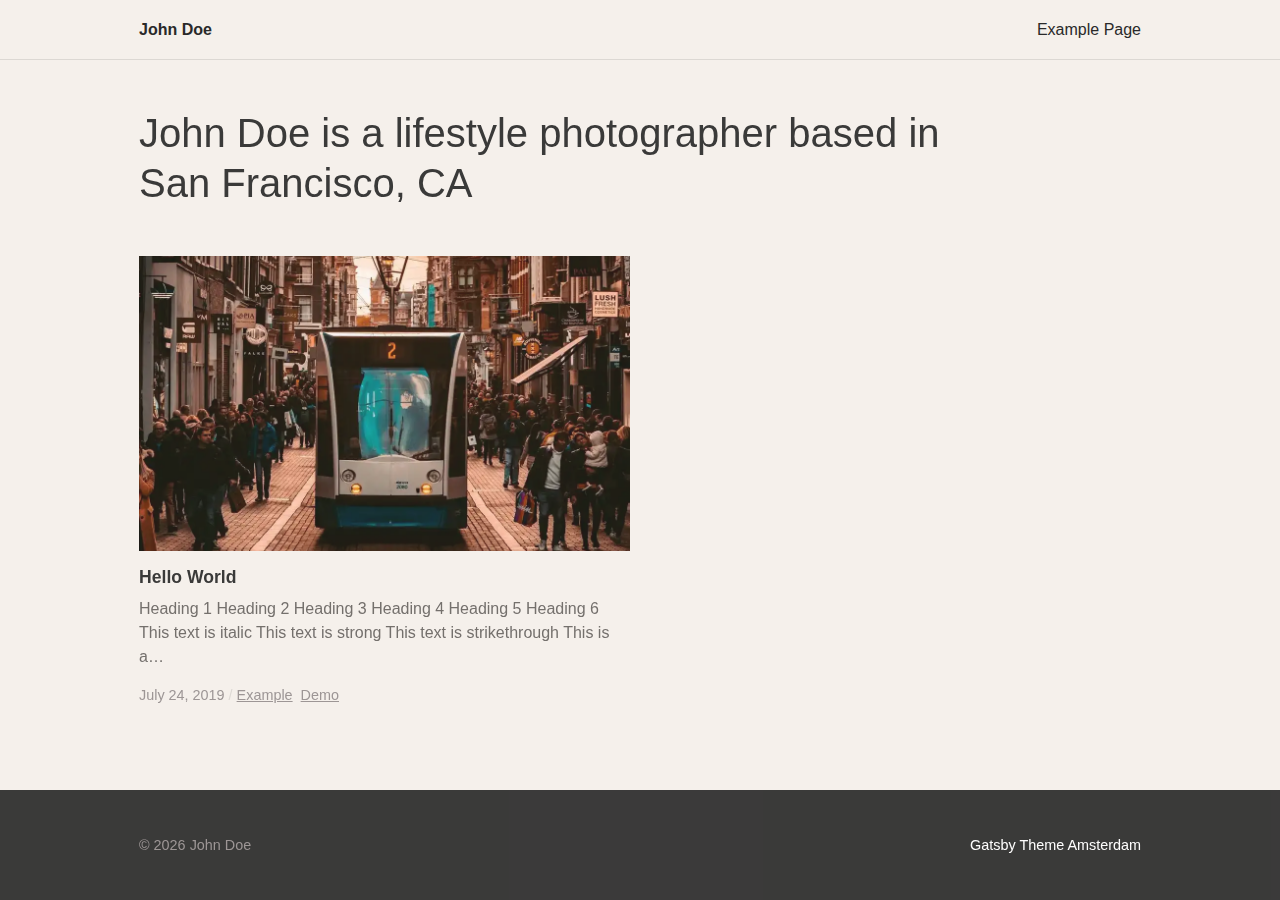
<file: index.html>
<!DOCTYPE html><html lang="en"><head><meta charSet="utf-8"/><meta http-equiv="x-ua-compatible" content="ie=edge"/><meta name="viewport" content="width=device-width, initial-scale=1, shrink-to-fit=no"/><meta name="generator" content="Gatsby 2.18.17"/><link rel="icon" href="/icons/icon-48x48.png?v=1918e3feacf878a21f2f1cd693d04908"/><link rel="manifest" href="/manifest.webmanifest"/><meta name="theme-color" content="#292929"/><link rel="apple-touch-icon" sizes="48x48" href="/icons/icon-48x48.png?v=1918e3feacf878a21f2f1cd693d04908"/><link rel="apple-touch-icon" sizes="72x72" href="/icons/icon-72x72.png?v=1918e3feacf878a21f2f1cd693d04908"/><link rel="apple-touch-icon" sizes="96x96" href="/icons/icon-96x96.png?v=1918e3feacf878a21f2f1cd693d04908"/><link rel="apple-touch-icon" sizes="144x144" href="/icons/icon-144x144.png?v=1918e3feacf878a21f2f1cd693d04908"/><link rel="apple-touch-icon" sizes="192x192" href="/icons/icon-192x192.png?v=1918e3feacf878a21f2f1cd693d04908"/><link rel="apple-touch-icon" sizes="256x256" href="/icons/icon-256x256.png?v=1918e3feacf878a21f2f1cd693d04908"/><link rel="apple-touch-icon" sizes="384x384" href="/icons/icon-384x384.png?v=1918e3feacf878a21f2f1cd693d04908"/><link rel="apple-touch-icon" sizes="512x512" href="/icons/icon-512x512.png?v=1918e3feacf878a21f2f1cd693d04908"/><title data-react-helmet="true">Home | John Doe</title><meta data-react-helmet="true" charSet="utf-8"/><meta data-react-helmet="true" name="viewport" content="width=device-width, initial-scale=1"/><meta data-react-helmet="true" name="description" content="John Doe is a lifestyle photographer based in San Francisco, CA"/><meta data-react-helmet="true" property="og:title" content="Home"/><meta data-react-helmet="true" property="og:description" content="John Doe is a lifestyle photographer based in San Francisco, CA"/><meta data-react-helmet="true" property="og:image" content="https://gatsby-starter-amsterdam.netlify.com/static/64e7e6629d1f5600e8b679ebd4189011/a0205/cover.jpg"/><meta data-react-helmet="true" property="og:type" content="website"/><meta data-react-helmet="true" name="twitter:card" content="summary"/><meta data-react-helmet="true" name="twitter:creator" content="John Doe"/><meta data-react-helmet="true" name="twitter:title" content="Home"/><meta data-react-helmet="true" name="twitter:description" content="John Doe is a lifestyle photographer based in San Francisco, CA"/><meta data-react-helmet="true" name="twitter:image" content="https://gatsby-starter-amsterdam.netlify.com/static/64e7e6629d1f5600e8b679ebd4189011/a0205/cover.jpg"/><style data-styled="ldLJXK bTQVDf gtSXaT gwaEkV bLivjD kePFJa jTvkfc dgVaWr fdMjFZ kyYuKh bCQtZM euuBIF itSSly kNGRBP fzSTSm bwaIEo gALwTW euCcPT dPjsUH cvNcZc flhupG sbkzH girIgL" data-styled-version="4.4.1">
/* sc-component-id: sc-global-1865860024 */
html,body,div,span,applet,object,iframe,h1,h2,h3,h4,h5,h6,p,blockquote,pre,a,abbr,acronym,address,big,cite,code,del,dfn,em,img,ins,kbd,q,s,samp,small,strike,strong,sub,sup,tt,var,b,u,i,center,dl,dt,dd,ol,ul,li,fieldset,form,label,legend,article,aside,canvas,details,embed,figure,figcaption,footer,header,hgroup,menu,nav,output,ruby,section,summary,time,mark,audio,video{margin:0;padding:0;border:0;font-size:100%;font:inherit;vertical-align:baseline;} article,aside,details,figcaption,figure,footer,header,hgroup,menu,nav,section{display:block;} @media screen and (min-width:35em){html{margin-right:calc(-100vw + 100%);overflow-x:hidden;}} ol,ul,li{list-style:none;} blockquote,q{quotes:none;} blockquote::before,blockquote::after,q::before,q::after{content:'';content:none;} table{border-collapse:collapse;border-spacing:0;} *{box-sizing:border-box;} body{background:#F5F0EB;color:#292929;line-height:1;font-size:100%;font-variant-ligatures:none;text-rendering:optimizeLegibility;text-shadow:rgba(0,0,0,.01) 0 0 1px;font-weight:400;font-family:-apple-system,BlinkMacSystemFont,"Segoe UI",Roboto,Helvetica,Arial,sans-serif;} h1,h2,h3,h4,h5,h6{font-family:-apple-system,BlinkMacSystemFont,"Segoe UI",Roboto,Helvetica,Arial,sans-serif;} img{display:block;width:100%;height:auto;} button,input{font-family:inherit;font-size:inherit;background:none;border:none;outline:none;-webkit-appearance:none;-moz-appearance:none;appearance:none;border-radius:0;resize:none;} button:focus,input:focus{outline:none;} button:invalid,input:invalid{box-shadow:none;} html{height:100%;} .siteRoot{padding:60px 0 0 0;margin:0 auto;display:-webkit-box;display:-webkit-flex;display:-ms-flexbox;display:flex;min-height:100vh;-webkit-flex-direction:column;-ms-flex-direction:column;flex-direction:column;} .siteContent{-webkit-flex:1;-ms-flex:1;flex:1;} .contain{overflow:hidden;} button,input,textarea,select{color:#292929;font-family:inherit;font-size:inherit;background:none;border:none;-webkit-appearance:none;-moz-appearance:none;appearance:none;-webkit-appearance:none;-moz-appearance:none;border-radius:0;resize:none;} button:invalid,input:invalid,textarea:invalid,select:invalid{box-shadow:none;} button:focus,input:focus,textarea:focus,select:focus{outline:5px auto #5E9ED6;outline:5px auto -webkit-focus-ring-color;} body:not(.user-is-tabbing) button:focus,body:not(.user-is-tabbing) input:focus,body:not(.user-is-tabbing) select:focus,body:not(.user-is-tabbing) textarea:focus,body:not(.user-is-tabbing) a:focus{outline:none;}
/* sc-component-id: Menu__Header-m96bbh-0 */
.bTQVDf{-webkit-transition:max-height 0.5s cubic-bezier(0.52,0.16,0.24,1),border 0.3s;transition:max-height 0.5s cubic-bezier(0.52,0.16,0.24,1),border 0.3s;background:#F5F0EB;position:fixed;top:0;right:0;bottom:0;left:0;max-height:60px;width:100%;z-index:99;display:-webkit-box;display:-webkit-flex;display:-ms-flexbox;display:flex;border-bottom:1px solid #DCD8D3;border-width:1px;} @media screen and (min-width:50em){.bTQVDf{max-height:60px;border-width:1px;}}
/* sc-component-id: Menu__Nav-m96bbh-1 */
.gtSXaT{max-width:1050px;width:100%;margin:0 auto;padding:0 1.5rem;}
/* sc-component-id: Menu__List-m96bbh-2 */
.bLivjD{position:relative;padding:4rem 0 0 0;pointer-events:none;} @media screen and (min-width:50em){.bLivjD{pointer-events:auto;display:-webkit-box;display:-webkit-flex;display:-ms-flexbox;display:flex;-webkit-flex-wrap:wrap;-ms-flex-wrap:wrap;flex-wrap:wrap;-webkit-box-pack:end;-webkit-justify-content:flex-end;-ms-flex-pack:end;justify-content:flex-end;padding:0;}}
/* sc-component-id: Menu__Item-m96bbh-3 */
.kePFJa{display:block;padding:0.5rem 0;} @media screen and (min-width:50em){.kePFJa{padding:0;line-height:60px;display:inline-block;margin:0 0 0 1rem;opacity:1 !important;visibility:visible !important;}} .kePFJa:first-child{padding:0;pointer-events:auto;line-height:60px;opacity:1 !important;visibility:visible !important;font-weight:600;position:absolute;left:0;top:0;margin:0;} @media screen and (min-width:50em){.kePFJa:first-child{position:relative;-webkit-flex:1;-ms-flex:1;flex:1;margin:0;}} .kePFJa a{position:relative;-webkit-text-decoration:none;text-decoration:none;color:#292929;-webkit-transition:all 0.3s;transition:all 0.3s;} .kePFJa a:hover{color:#C29967;} @media (hover:none){.kePFJa a{color:#292929 !important;}}
/* sc-component-id: Menu__Toggle-m96bbh-4 */
.gwaEkV{margin:0;padding:0;z-index:999;-webkit-transition:-webkit-transform 0.3s;-webkit-transition:transform 0.3s;transition:transform 0.3s;cursor:pointer;position:absolute;top:0;bottom:0;right:1.5rem;width:1.5rem;height:60px;} @media screen and (min-width:50em){.gwaEkV{display:none;}} .gwaEkV span{-webkit-transition:all 0.3s;transition:all 0.3s;display:block;background:#292929;width:100%;height:2px;} .gwaEkV span:first-child{-webkit-transform:rotate(0) translateY(.35rem);-ms-transform:rotate(0) translateY(.35rem);transform:rotate(0) translateY(.35rem);} .gwaEkV span:nth-child(2n){-webkit-transform:rotate(0) translateY(-.35rem);-ms-transform:rotate(0) translateY(-.35rem);transform:rotate(0) translateY(-.35rem);position:relative;bottom:0;}
/* sc-component-id: Footer__Wrapper-sc-1m9g0vd-0 */
.dPjsUH{background:#292929;}
/* sc-component-id: Footer__Container-sc-1m9g0vd-1 */
.cvNcZc{color:#958E8E;font-size:0.9em;max-width:1050px;width:100%;padding:2rem 1.5rem;margin:0 auto;} @media screen and (min-width:50em){.cvNcZc{padding:0 1.5rem;padding:3rem 1.5rem;display:-webkit-box;display:-webkit-flex;display:-ms-flexbox;display:flex;-webkit-flex-flow:row wrap;-ms-flex-flow:row wrap;flex-flow:row wrap;-webkit-box-pack:justify;-webkit-justify-content:space-between;-ms-flex-pack:justify;justify-content:space-between;-webkit-align-items:baseline;-webkit-box-align:baseline;-ms-flex-align:baseline;align-items:baseline;}}
/* sc-component-id: Footer__Copyright-sc-1m9g0vd-2 */
.flhupG{margin:0 0 1rem 0;} @media screen and (min-width:50em){.flhupG{margin:0;}}
/* sc-component-id: Footer__List-sc-1m9g0vd-3 */
.sbkzH{display:-webkit-box;display:-webkit-flex;display:-ms-flexbox;display:flex;-webkit-flex-flow:row wrap;-ms-flex-flow:row wrap;flex-flow:row wrap;-webkit-box-pack:start;-webkit-justify-content:flex-start;-ms-flex-pack:start;justify-content:flex-start;} @media screen and (min-width:50em){.sbkzH{-webkit-box-pack:justify;-webkit-justify-content:space-between;-ms-flex-pack:justify;justify-content:space-between;-webkit-align-items:center;-webkit-box-align:center;-ms-flex-align:center;align-items:center;}}
/* sc-component-id: Footer__Item-sc-1m9g0vd-4 */
.girIgL{margin:0 0.5rem 0.5rem 0;} @media screen and (min-width:50em){.girIgL{margin:0 0 0 0.5rem;}} .girIgL a{-webkit-transition:0.3s color;transition:0.3s color;color:white;-webkit-text-decoration:none;text-decoration:none;} .girIgL a:hover{color:#C29967;} @media (hover:none){.girIgL a{color:white !important;}}
/* sc-component-id: Layout__Skip-sc-10wo2e9-0 */
.ldLJXK{padding:0 1rem;line-height:60px;background:#2867cf;color:white;z-index:101;position:fixed;top:-100%;} .ldLJXK:hover{-webkit-text-decoration:underline;text-decoration:underline;} .ldLJXK:focus,.ldLJXK:active,.ldLJXK:hover{top:0;}
/* sc-component-id: Container__Wrapper-sc-1a3c9ve-0 */
.jTvkfc{-webkit-box-flex:1;-webkit-flex-grow:1;-ms-flex-positive:1;flex-grow:1;max-width:1050px;margin:0 auto;width:100%;padding:2.5rem 1.5rem;max-width:100%;padding:0;}
/* sc-component-id: Intro__Wrapper-nrv5g-0 */
.dgVaWr{max-width:1050px;width:100%;margin:3rem auto 0;padding:0 1.5rem;}
/* sc-component-id: Intro__Title-nrv5g-1 */
.fdMjFZ{line-height:1.25;text-align:left;font-size:2em;} @media screen and (min-width:35em){.fdMjFZ{font-size:2.5em;}} @media screen and (min-width:50em){.fdMjFZ{max-width:80%;}}
/* sc-component-id: BasicGrid__List-sc-15vudvt-0 */
.kyYuKh{margin:3rem auto;max-width:1050px;padding:0 1.5rem;display:-webkit-box;display:-webkit-flex;display:-ms-flexbox;display:flex;-webkit-flex-flow:row wrap;-ms-flex-flow:row wrap;flex-flow:row wrap;-webkit-box-pack:justify;-webkit-justify-content:space-between;-ms-flex-pack:justify;justify-content:space-between;}
/* sc-component-id: BasicGrid__Cover-sc-15vudvt-1 */
.euuBIF{-webkit-transition:opacity 0.4s;transition:opacity 0.4s;} .euuBIF img{-webkit-transition:-webkit-transform 0.6s !important;-webkit-transition:transform 0.6s !important;transition:transform 0.6s !important;} .euuBIF:hover{opacity:0.8;} .euuBIF:hover img{-webkit-transform:scale(1.03);-ms-transform:scale(1.03);transform:scale(1.03);} @media (hover:none){.euuBIF{opacity:1 !important;}.euuBIF img{-webkit-transform:scale(1) !important;-ms-transform:scale(1) !important;transform:scale(1) !important;}}
/* sc-component-id: BasicGrid__Item-sc-15vudvt-2 */
.bCQtZM{position:relative;display:inline-block;-webkit-flex:0 100%;-ms-flex:0 100%;flex:0 100%;margin:0 0 2rem;} @media screen and (min-width:35em){.bCQtZM{-webkit-flex:0 49%;-ms-flex:0 49%;flex:0 49%;}} .bCQtZM a{-webkit-text-decoration:none;text-decoration:none;-webkit-transition:color 0.3s;transition:color 0.3s;color:#292929;} .bCQtZM a:hover{color:#C29967;} @media (hover:none){.bCQtZM a{color:#292929 !important;}}
/* sc-component-id: BasicGrid__Title-sc-15vudvt-3 */
.itSSly{font-weight:600;margin:1rem 0 0 0;display:block;line-height:1.25;font-size:1rem;} @media screen and (min-width:35em){.itSSly{font-size:1.1rem;}}
/* sc-component-id: BasicGrid__Excerpt-sc-15vudvt-4 */
.kNGRBP{padding:0.5rem 0 0 0;line-height:1.5;color:#686461;}
/* sc-component-id: BasicGrid__Container-sc-15vudvt-5 */
.fzSTSm{padding:1rem 0 0;line-height:1.5;font-size:0.9em;}
/* sc-component-id: BasicGrid__Divider-sc-15vudvt-6 */
.gALwTW{margin:0 0.25rem;color:#DCD8D3;}
/* sc-component-id: BasicGrid__Date-sc-15vudvt-7 */
.bwaIEo{display:inline-block;color:#958E8E;}
/* sc-component-id: BasicGrid__Tag-sc-15vudvt-8 */
.euCcPT{display:inline-block;margin:0 0.5rem 0 0;text-transform:capitalize;} .euCcPT a{-webkit-text-decoration:underline;text-decoration:underline;color:#958E8E;} @media (hover:none){.euCcPT a{color:#958E8E !important;}}</style><link as="script" rel="preload" href="/app-a66ea6825aa091b6d430.js"/><link as="script" rel="preload" href="/component---node-modules-gatsby-theme-amsterdam-src-templates-posts-js-80d9d1c82d409706ecd4.js"/><link as="script" rel="preload" href="/commons-7bde31d1350d4a3a45da.js"/><link as="script" rel="preload" href="/webpack-runtime-da7c8d867daab31f4ece.js"/><link as="fetch" rel="preload" href="/page-data\index\page-data.json" crossorigin="anonymous"/></head><body><div id="___gatsby"><div style="outline:none" tabindex="-1" role="group" id="gatsby-focus-wrapper"><a href="#main" id="skip-navigation" class="Layout__Skip-sc-10wo2e9-0 ldLJXK">Skip to content</a><header class="Menu__Header-m96bbh-0 bTQVDf"><nav class="Menu__Nav-m96bbh-1 gtSXaT"><button aria-label="Toggle Menu" class="Menu__Toggle-m96bbh-4 gwaEkV"><span></span><span></span></button><ul class="Menu__List-m96bbh-2 bLivjD"><li class="Menu__Item-m96bbh-3 kePFJa" style="opacity:0;visibility:hidden"><a aria-current="page" class="" href="/">John Doe</a></li><li class="Menu__Item-m96bbh-3 kePFJa" style="opacity:0;visibility:hidden"><a href="/example/">Example Page</a></li></ul></nav></header><main id="main" style="opacity:0"><div class="siteRoot"><section class="Container__Wrapper-sc-1a3c9ve-0 jTvkfc"><div class="Intro__Wrapper-nrv5g-0 dgVaWr"><h2 class="Intro__Title-nrv5g-1 fdMjFZ">John Doe is a lifestyle photographer based in San Francisco, CA</h2></div><ul class="BasicGrid__List-sc-15vudvt-0 kyYuKh"><li class="BasicGrid__Item-sc-15vudvt-2 bCQtZM"><a href="/hello-world/"><div class="BasicGrid__Cover-sc-15vudvt-1 euuBIF gatsby-image-wrapper" style="position:relative;overflow:hidden"><div style="width:100%;padding-bottom:60%"></div><img src="[data-uri]" alt="" style="position:absolute;top:0;left:0;width:100%;height:100%;object-fit:cover;object-position:center;opacity:1;transition-delay:500ms"/><noscript><picture><source type='image/webp' srcset="/static/64e7e6629d1f5600e8b679ebd4189011/7ca0e/cover.webp 250w,
/static/64e7e6629d1f5600e8b679ebd4189011/e9589/cover.webp 500w,
/static/64e7e6629d1f5600e8b679ebd4189011/e30b5/cover.webp 1000w" sizes="(max-width: 1000px) 100vw, 1000px" /><source srcset="/static/64e7e6629d1f5600e8b679ebd4189011/8be41/cover.jpg 250w,
/static/64e7e6629d1f5600e8b679ebd4189011/ca45b/cover.jpg 500w,
/static/64e7e6629d1f5600e8b679ebd4189011/a0205/cover.jpg 1000w" sizes="(max-width: 1000px) 100vw, 1000px" /><img loading="lazy" sizes="(max-width: 1000px) 100vw, 1000px" srcset="/static/64e7e6629d1f5600e8b679ebd4189011/8be41/cover.jpg 250w,
/static/64e7e6629d1f5600e8b679ebd4189011/ca45b/cover.jpg 500w,
/static/64e7e6629d1f5600e8b679ebd4189011/a0205/cover.jpg 1000w" src="/static/64e7e6629d1f5600e8b679ebd4189011/a0205/cover.jpg" alt="" style="position:absolute;top:0;left:0;opacity:1;width:100%;height:100%;object-fit:cover;object-position:center"/></picture></noscript></div></a><a href="/hello-world/"><h2 class="BasicGrid__Title-sc-15vudvt-3 itSSly">Hello World</h2><p class="BasicGrid__Excerpt-sc-15vudvt-4 kNGRBP">Heading 1 Heading 2 Heading 3 Heading 4 Heading 5 Heading 6 This text is italic This text is strong This text is strikethrough This is a…</p></a><div class="BasicGrid__Container-sc-15vudvt-5 fzSTSm"><span class="BasicGrid__Date-sc-15vudvt-7 bwaIEo">July 24, 2019</span><span class="BasicGrid__Divider-sc-15vudvt-6 gALwTW">/</span><span class="BasicGrid__Tag-sc-15vudvt-8 euCcPT"><a href="/tag/example/">example</a></span><span class="BasicGrid__Tag-sc-15vudvt-8 euCcPT"><a href="/tag/demo/">demo</a></span></div></li></ul></section><footer class="Footer__Wrapper-sc-1m9g0vd-0 dPjsUH"><div class="Footer__Container-sc-1m9g0vd-1 cvNcZc"><p class="Footer__Copyright-sc-1m9g0vd-2 flhupG">© <!-- -->2020<!-- --> <!-- -->John Doe</p><ul class="Footer__List-sc-1m9g0vd-3 sbkzH"><li class="Footer__Item-sc-1m9g0vd-4 girIgL"><a href="https://github.com/ryanwiemer/gatsby-theme-amsterdam" target="_blank" rel="noopener noreferrer">Gatsby Theme Amsterdam</a></li></ul></div></footer></div></main></div></div><script id="gatsby-script-loader">/*<![CDATA[*/window.pagePath="/";/*]]>*/</script><script id="gatsby-chunk-mapping">/*<![CDATA[*/window.___chunkMapping={"app":["/app-a66ea6825aa091b6d430.js"],"component---node-modules-gatsby-plugin-offline-app-shell-js":["/component---node-modules-gatsby-plugin-offline-app-shell-js-87ef582ba388a83f73c0.js"],"component---node-modules-gatsby-theme-amsterdam-src-templates-post-js":["/component---node-modules-gatsby-theme-amsterdam-src-templates-post-js-b910e657a45f81a376c4.js"],"component---node-modules-gatsby-theme-amsterdam-src-templates-posts-js":["/component---node-modules-gatsby-theme-amsterdam-src-templates-posts-js-80d9d1c82d409706ecd4.js"],"component---node-modules-gatsby-theme-amsterdam-src-templates-tag-js":["/component---node-modules-gatsby-theme-amsterdam-src-templates-tag-js-bfb4eff05ef7e6e024fd.js"],"component---node-modules-gatsby-theme-amsterdam-src-pages-404-js":["/component---node-modules-gatsby-theme-amsterdam-src-pages-404-js-4fe82b5d8897d521dfae.js"],"component---src-pages-example-js":["/component---src-pages-example-js-0d14fae90ad0b966762d.js"]};/*]]>*/</script><script src="/webpack-runtime-da7c8d867daab31f4ece.js" async=""></script><script src="/commons-7bde31d1350d4a3a45da.js" async=""></script><script src="/component---node-modules-gatsby-theme-amsterdam-src-templates-posts-js-80d9d1c82d409706ecd4.js" async=""></script><script src="/app-a66ea6825aa091b6d430.js" async=""></script></body></html>
</file>
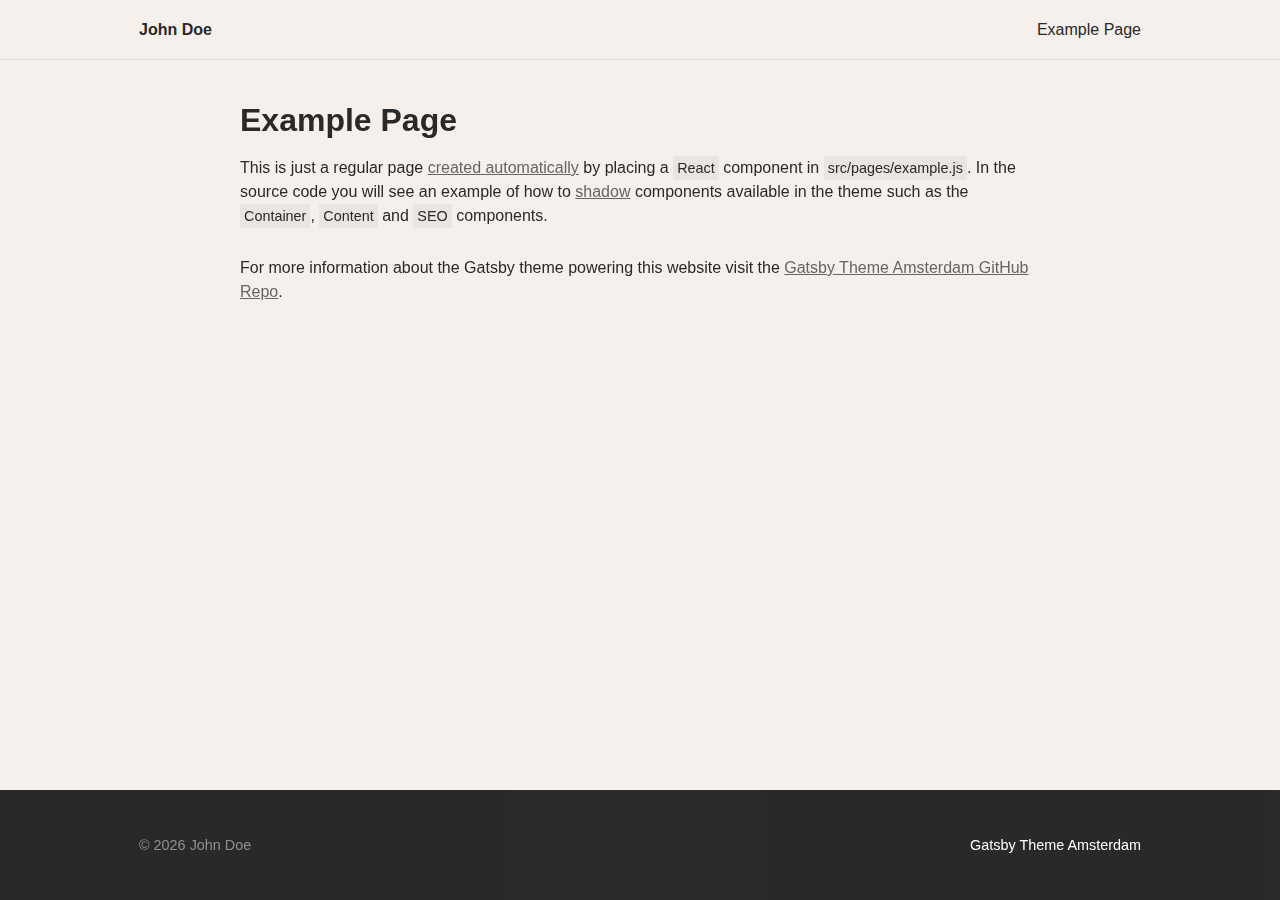
<file: example/index.html>
<!DOCTYPE html><html lang="en"><head><meta charSet="utf-8"/><meta http-equiv="x-ua-compatible" content="ie=edge"/><meta name="viewport" content="width=device-width, initial-scale=1, shrink-to-fit=no"/><style data-href="/styles.d16987a306a3d156a977.css">code[class*=language-],pre[class*=language-]{color:#000;background:none;text-shadow:0 1px #fff;font-family:Consolas,Monaco,Andale Mono,Ubuntu Mono,monospace;font-size:1em;text-align:left;white-space:pre;word-spacing:normal;word-break:normal;word-wrap:normal;line-height:1.5;-moz-tab-size:4;-o-tab-size:4;tab-size:4;-webkit-hyphens:none;-ms-hyphens:none;hyphens:none}code[class*=language-]::-moz-selection,code[class*=language-] ::-moz-selection,pre[class*=language-]::-moz-selection,pre[class*=language-] ::-moz-selection{text-shadow:none;background:#b3d4fc}code[class*=language-]::selection,code[class*=language-] ::selection,pre[class*=language-]::selection,pre[class*=language-] ::selection{text-shadow:none;background:#b3d4fc}@media print{code[class*=language-],pre[class*=language-]{text-shadow:none}}pre[class*=language-]{padding:1em;margin:.5em 0;overflow:auto}:not(pre)>code[class*=language-],pre[class*=language-]{background:#f5f2f0}:not(pre)>code[class*=language-]{padding:.1em;border-radius:.3em;white-space:normal}.token.cdata,.token.comment,.token.doctype,.token.prolog{color:#708090}.token.punctuation{color:#999}.namespace{opacity:.7}.token.boolean,.token.constant,.token.deleted,.token.number,.token.property,.token.symbol,.token.tag{color:#905}.token.attr-name,.token.builtin,.token.char,.token.inserted,.token.selector,.token.string{color:#690}.language-css .token.string,.style .token.string,.token.entity,.token.operator,.token.url{color:#9a6e3a;background:hsla(0,0%,100%,.5)}.token.atrule,.token.attr-value,.token.keyword{color:#07a}.token.class-name,.token.function{color:#dd4a68}.token.important,.token.regex,.token.variable{color:#e90}.token.bold,.token.important{font-weight:700}.token.italic{font-style:italic}.token.entity{cursor:help}</style><meta name="generator" content="Gatsby 2.18.17"/><link rel="icon" href="/icons/icon-48x48.png?v=1918e3feacf878a21f2f1cd693d04908"/><link rel="manifest" href="/manifest.webmanifest"/><meta name="theme-color" content="#292929"/><link rel="apple-touch-icon" sizes="48x48" href="/icons/icon-48x48.png?v=1918e3feacf878a21f2f1cd693d04908"/><link rel="apple-touch-icon" sizes="72x72" href="/icons/icon-72x72.png?v=1918e3feacf878a21f2f1cd693d04908"/><link rel="apple-touch-icon" sizes="96x96" href="/icons/icon-96x96.png?v=1918e3feacf878a21f2f1cd693d04908"/><link rel="apple-touch-icon" sizes="144x144" href="/icons/icon-144x144.png?v=1918e3feacf878a21f2f1cd693d04908"/><link rel="apple-touch-icon" sizes="192x192" href="/icons/icon-192x192.png?v=1918e3feacf878a21f2f1cd693d04908"/><link rel="apple-touch-icon" sizes="256x256" href="/icons/icon-256x256.png?v=1918e3feacf878a21f2f1cd693d04908"/><link rel="apple-touch-icon" sizes="384x384" href="/icons/icon-384x384.png?v=1918e3feacf878a21f2f1cd693d04908"/><link rel="apple-touch-icon" sizes="512x512" href="/icons/icon-512x512.png?v=1918e3feacf878a21f2f1cd693d04908"/><title data-react-helmet="true">Example Page | John Doe</title><meta data-react-helmet="true" charSet="utf-8"/><meta data-react-helmet="true" name="viewport" content="width=device-width, initial-scale=1"/><meta data-react-helmet="true" name="description" content="This is just an example page"/><meta data-react-helmet="true" property="og:title" content="Example Page"/><meta data-react-helmet="true" property="og:description" content="This is just an example page"/><meta data-react-helmet="true" property="og:image" content="https://gatsby-starter-amsterdam.netlify.com/static/og-image-8a849b18ddb205e3f8b217cf4ef0fb4c.jpg"/><meta data-react-helmet="true" property="og:type" content="website"/><meta data-react-helmet="true" name="twitter:card" content="summary"/><meta data-react-helmet="true" name="twitter:creator" content="John Doe"/><meta data-react-helmet="true" name="twitter:title" content="Example Page"/><meta data-react-helmet="true" name="twitter:description" content="This is just an example page"/><meta data-react-helmet="true" name="twitter:image" content="https://gatsby-starter-amsterdam.netlify.com/static/og-image-8a849b18ddb205e3f8b217cf4ef0fb4c.jpg"/><style data-styled="ldLJXK bTQVDf gtSXaT gwaEkV bLivjD kePFJa iBgJgl eCbXVI dPjsUH cvNcZc flhupG sbkzH girIgL" data-styled-version="4.4.1">
/* sc-component-id: sc-global-1865860024 */
html,body,div,span,applet,object,iframe,h1,h2,h3,h4,h5,h6,p,blockquote,pre,a,abbr,acronym,address,big,cite,code,del,dfn,em,img,ins,kbd,q,s,samp,small,strike,strong,sub,sup,tt,var,b,u,i,center,dl,dt,dd,ol,ul,li,fieldset,form,label,legend,article,aside,canvas,details,embed,figure,figcaption,footer,header,hgroup,menu,nav,output,ruby,section,summary,time,mark,audio,video{margin:0;padding:0;border:0;font-size:100%;font:inherit;vertical-align:baseline;} article,aside,details,figcaption,figure,footer,header,hgroup,menu,nav,section{display:block;} @media screen and (min-width:35em){html{margin-right:calc(-100vw + 100%);overflow-x:hidden;}} ol,ul,li{list-style:none;} blockquote,q{quotes:none;} blockquote::before,blockquote::after,q::before,q::after{content:'';content:none;} table{border-collapse:collapse;border-spacing:0;} *{box-sizing:border-box;} body{background:#F5F0EB;color:#292929;line-height:1;font-size:100%;font-variant-ligatures:none;text-rendering:optimizeLegibility;text-shadow:rgba(0,0,0,.01) 0 0 1px;font-weight:400;font-family:-apple-system,BlinkMacSystemFont,"Segoe UI",Roboto,Helvetica,Arial,sans-serif;} h1,h2,h3,h4,h5,h6{font-family:-apple-system,BlinkMacSystemFont,"Segoe UI",Roboto,Helvetica,Arial,sans-serif;} img{display:block;width:100%;height:auto;} button,input{font-family:inherit;font-size:inherit;background:none;border:none;outline:none;-webkit-appearance:none;-moz-appearance:none;appearance:none;border-radius:0;resize:none;} button:focus,input:focus{outline:none;} button:invalid,input:invalid{box-shadow:none;} html{height:100%;} .siteRoot{padding:60px 0 0 0;margin:0 auto;display:-webkit-box;display:-webkit-flex;display:-ms-flexbox;display:flex;min-height:100vh;-webkit-flex-direction:column;-ms-flex-direction:column;flex-direction:column;} .siteContent{-webkit-flex:1;-ms-flex:1;flex:1;} .contain{overflow:hidden;} button,input,textarea,select{color:#292929;font-family:inherit;font-size:inherit;background:none;border:none;-webkit-appearance:none;-moz-appearance:none;appearance:none;-webkit-appearance:none;-moz-appearance:none;border-radius:0;resize:none;} button:invalid,input:invalid,textarea:invalid,select:invalid{box-shadow:none;} button:focus,input:focus,textarea:focus,select:focus{outline:5px auto #5E9ED6;outline:5px auto -webkit-focus-ring-color;} body:not(.user-is-tabbing) button:focus,body:not(.user-is-tabbing) input:focus,body:not(.user-is-tabbing) select:focus,body:not(.user-is-tabbing) textarea:focus,body:not(.user-is-tabbing) a:focus{outline:none;}
/* sc-component-id: Menu__Header-m96bbh-0 */
.bTQVDf{-webkit-transition:max-height 0.5s cubic-bezier(0.52,0.16,0.24,1),border 0.3s;transition:max-height 0.5s cubic-bezier(0.52,0.16,0.24,1),border 0.3s;background:#F5F0EB;position:fixed;top:0;right:0;bottom:0;left:0;max-height:60px;width:100%;z-index:99;display:-webkit-box;display:-webkit-flex;display:-ms-flexbox;display:flex;border-bottom:1px solid #DCD8D3;border-width:1px;} @media screen and (min-width:50em){.bTQVDf{max-height:60px;border-width:1px;}}
/* sc-component-id: Menu__Nav-m96bbh-1 */
.gtSXaT{max-width:1050px;width:100%;margin:0 auto;padding:0 1.5rem;}
/* sc-component-id: Menu__List-m96bbh-2 */
.bLivjD{position:relative;padding:4rem 0 0 0;pointer-events:none;} @media screen and (min-width:50em){.bLivjD{pointer-events:auto;display:-webkit-box;display:-webkit-flex;display:-ms-flexbox;display:flex;-webkit-flex-wrap:wrap;-ms-flex-wrap:wrap;flex-wrap:wrap;-webkit-box-pack:end;-webkit-justify-content:flex-end;-ms-flex-pack:end;justify-content:flex-end;padding:0;}}
/* sc-component-id: Menu__Item-m96bbh-3 */
.kePFJa{display:block;padding:0.5rem 0;} @media screen and (min-width:50em){.kePFJa{padding:0;line-height:60px;display:inline-block;margin:0 0 0 1rem;opacity:1 !important;visibility:visible !important;}} .kePFJa:first-child{padding:0;pointer-events:auto;line-height:60px;opacity:1 !important;visibility:visible !important;font-weight:600;position:absolute;left:0;top:0;margin:0;} @media screen and (min-width:50em){.kePFJa:first-child{position:relative;-webkit-flex:1;-ms-flex:1;flex:1;margin:0;}} .kePFJa a{position:relative;-webkit-text-decoration:none;text-decoration:none;color:#292929;-webkit-transition:all 0.3s;transition:all 0.3s;} .kePFJa a:hover{color:#C29967;} @media (hover:none){.kePFJa a{color:#292929 !important;}}
/* sc-component-id: Menu__Toggle-m96bbh-4 */
.gwaEkV{margin:0;padding:0;z-index:999;-webkit-transition:-webkit-transform 0.3s;-webkit-transition:transform 0.3s;transition:transform 0.3s;cursor:pointer;position:absolute;top:0;bottom:0;right:1.5rem;width:1.5rem;height:60px;} @media screen and (min-width:50em){.gwaEkV{display:none;}} .gwaEkV span{-webkit-transition:all 0.3s;transition:all 0.3s;display:block;background:#292929;width:100%;height:2px;} .gwaEkV span:first-child{-webkit-transform:rotate(0) translateY(.35rem);-ms-transform:rotate(0) translateY(.35rem);transform:rotate(0) translateY(.35rem);} .gwaEkV span:nth-child(2n){-webkit-transform:rotate(0) translateY(-.35rem);-ms-transform:rotate(0) translateY(-.35rem);transform:rotate(0) translateY(-.35rem);position:relative;bottom:0;}
/* sc-component-id: Footer__Wrapper-sc-1m9g0vd-0 */
.dPjsUH{background:#292929;}
/* sc-component-id: Footer__Container-sc-1m9g0vd-1 */
.cvNcZc{color:#958E8E;font-size:0.9em;max-width:1050px;width:100%;padding:2rem 1.5rem;margin:0 auto;} @media screen and (min-width:50em){.cvNcZc{padding:0 1.5rem;padding:3rem 1.5rem;display:-webkit-box;display:-webkit-flex;display:-ms-flexbox;display:flex;-webkit-flex-flow:row wrap;-ms-flex-flow:row wrap;flex-flow:row wrap;-webkit-box-pack:justify;-webkit-justify-content:space-between;-ms-flex-pack:justify;justify-content:space-between;-webkit-align-items:baseline;-webkit-box-align:baseline;-ms-flex-align:baseline;align-items:baseline;}}
/* sc-component-id: Footer__Copyright-sc-1m9g0vd-2 */
.flhupG{margin:0 0 1rem 0;} @media screen and (min-width:50em){.flhupG{margin:0;}}
/* sc-component-id: Footer__List-sc-1m9g0vd-3 */
.sbkzH{display:-webkit-box;display:-webkit-flex;display:-ms-flexbox;display:flex;-webkit-flex-flow:row wrap;-ms-flex-flow:row wrap;flex-flow:row wrap;-webkit-box-pack:start;-webkit-justify-content:flex-start;-ms-flex-pack:start;justify-content:flex-start;} @media screen and (min-width:50em){.sbkzH{-webkit-box-pack:justify;-webkit-justify-content:space-between;-ms-flex-pack:justify;justify-content:space-between;-webkit-align-items:center;-webkit-box-align:center;-ms-flex-align:center;align-items:center;}}
/* sc-component-id: Footer__Item-sc-1m9g0vd-4 */
.girIgL{margin:0 0.5rem 0.5rem 0;} @media screen and (min-width:50em){.girIgL{margin:0 0 0 0.5rem;}} .girIgL a{-webkit-transition:0.3s color;transition:0.3s color;color:white;-webkit-text-decoration:none;text-decoration:none;} .girIgL a:hover{color:#C29967;} @media (hover:none){.girIgL a{color:white !important;}}
/* sc-component-id: Layout__Skip-sc-10wo2e9-0 */
.ldLJXK{padding:0 1rem;line-height:60px;background:#2867cf;color:white;z-index:101;position:fixed;top:-100%;} .ldLJXK:hover{-webkit-text-decoration:underline;text-decoration:underline;} .ldLJXK:focus,.ldLJXK:active,.ldLJXK:hover{top:0;}
/* sc-component-id: Container__Wrapper-sc-1a3c9ve-0 */
.iBgJgl{-webkit-box-flex:1;-webkit-flex-grow:1;-ms-flex-positive:1;flex-grow:1;max-width:1050px;margin:0 auto;width:100%;padding:2.5rem 1.5rem;}
/* sc-component-id: Content__Wrapper-sc-120xyw3-0 */
.eCbXVI{width:100%;max-width:800px;margin:0 auto;} .eCbXVI h1,.eCbXVI h2,.eCbXVI h3,.eCbXVI h4,.eCbXVI h5,.eCbXVI h6{font-weight:600;line-height:1.25;margin:0 0 1rem;} .eCbXVI h1{font-size:1.75rem;} @media screen and (min-width:35em){.eCbXVI h1{font-size:2rem;}} .eCbXVI h2{font-size:1.25rem;} @media screen and (min-width:35em){.eCbXVI h2{font-size:1.5rem;}} .eCbXVI h3{font-size:1.1rem;} @media screen and (min-width:35em){.eCbXVI h3{font-size:1.25rem;}} .eCbXVI h4{font-size:1rem;} @media screen and (min-width:35em){.eCbXVI h4{font-size:1.1rem;}} .eCbXVI h5{font-size:0.875rem;} @media screen and (min-width:35em){.eCbXVI h5{font-size:0.95rem;}} .eCbXVI h6{font-size:0.75rem;} @media screen and (min-width:35em){.eCbXVI h6{font-size:0.875rem;}} .eCbXVI p{line-height:1.5;margin:0 0 1.75rem;} .eCbXVI ul,.eCbXVI ol{line-height:1.5;margin:0 0 1.75rem;} .eCbXVI ul li,.eCbXVI ol li{position:relative;} .eCbXVI ul li{list-style:disc;list-style-position:inside;margin:0 0 0.5rem 0;} .eCbXVI ul li:last-child{margin:0;} .eCbXVI ol li{list-style:decimal;list-style-position:inside;margin:0 0 0.5rem 0;} .eCbXVI ol li:last-child{margin:0;} .eCbXVI .task-list-item{list-style:none;} .eCbXVI input[type='checkbox']{-webkit-appearance:checkbox;-moz-appearance:checkbox;appearance:checkbox;position:relative;top:-1px;} .eCbXVI hr{border:0;height:1px;background:#DCD8D3;margin:0 0 1.75rem;} .eCbXVI blockquote{border-left:2px solid #C29967;margin:0 0 1.75rem;padding:0.5rem;font-style:italic;} .eCbXVI blockquote p:last-child{margin:0;} .eCbXVI strong{font-weight:600;} .eCbXVI em{font-style:italic;} .eCbXVI pre{text-shadow:none !important;border:0 !important;margin:0 0 1.75rem 0 !important;border-radius:2px !important;background:#E9E5E0 !important;} .eCbXVI pre code,.eCbXVI pre span{text-shadow:none !important;background:#E9E5E0 !important;padding:0 !important;} .eCbXVI code{font-size:0.9rem !important;padding:0.25rem !important;background:#E9E5E0 !important;} .eCbXVI td,.eCbXVI th{padding:0;} .eCbXVI table{display:block;overflow:auto;width:100%;margin:0 0 1.75rem;} .eCbXVI table th{font-weight:600;} .eCbXVI table td,.eCbXVI table th{vertical-align:center !important;border:1px solid #DCD8D3;padding:0.75rem;} .eCbXVI td{line-height:1.5;} .eCbXVI table tr{background:#F5F0EB;border-top:1px solid #DCD8D3;} .eCbXVI table tr:nth-child(2n){background:#E9E5E0;} .eCbXVI a{-webkit-transition:0.3s color;transition:0.3s color;color:#686461;-webkit-text-decoration:underline;text-decoration:underline;} .eCbXVI a:hover{color:#C29967;} @media (hover:none){.eCbXVI a{color:#686461 !important;}}</style><link as="script" rel="preload" href="/styles-cede38d6541a519b43f6.js"/><link as="script" rel="preload" href="/component---src-pages-example-js-0d14fae90ad0b966762d.js"/><link as="script" rel="preload" href="/commons-7bde31d1350d4a3a45da.js"/><link as="script" rel="preload" href="/app-a66ea6825aa091b6d430.js"/><link as="script" rel="preload" href="/webpack-runtime-da7c8d867daab31f4ece.js"/><link as="fetch" rel="preload" href="/page-data\example\page-data.json" crossorigin="anonymous"/></head><body><div id="___gatsby"><div style="outline:none" tabindex="-1" role="group" id="gatsby-focus-wrapper"><a href="#main" id="skip-navigation" class="Layout__Skip-sc-10wo2e9-0 ldLJXK">Skip to content</a><header class="Menu__Header-m96bbh-0 bTQVDf"><nav class="Menu__Nav-m96bbh-1 gtSXaT"><button aria-label="Toggle Menu" class="Menu__Toggle-m96bbh-4 gwaEkV"><span></span><span></span></button><ul class="Menu__List-m96bbh-2 bLivjD"><li class="Menu__Item-m96bbh-3 kePFJa" style="opacity:0;visibility:hidden"><a href="/">John Doe</a></li><li class="Menu__Item-m96bbh-3 kePFJa" style="opacity:0;visibility:hidden"><a aria-current="page" class="" href="/example/">Example Page</a></li></ul></nav></header><main id="main" style="opacity:0"><div class="siteRoot"><section class="Container__Wrapper-sc-1a3c9ve-0 iBgJgl"><div class="Content__Wrapper-sc-120xyw3-0 eCbXVI"><h1>Example Page</h1><p>This is just a regular page<!-- --> <a href="https://www.gatsbyjs.org/docs/recipes/#creating-pages-automatically" target="_blank" rel="noopener noreferrer">created automatically</a> <!-- -->by placing a <code>React</code> component in<!-- --> <code>src/pages/example.js</code>. In the source code you will see an example of how to<!-- --> <a href="https://www.gatsbyjs.org/blog/2019-04-29-component-shadowing/" target="_blank" rel="noopener noreferrer">shadow</a> <!-- -->components available in the theme such as the <code>Container</code>,<!-- --> <code>Content</code> and <code>SEO</code> components.</p><p>For more information about the Gatsby theme powering this website visit the<!-- --> <a href="https://github.com/ryanwiemer/gatsby-theme-amsterdam" target="_blank" rel="noopener noreferrer">Gatsby Theme Amsterdam GitHub Repo</a>.</p></div></section><footer class="Footer__Wrapper-sc-1m9g0vd-0 dPjsUH"><div class="Footer__Container-sc-1m9g0vd-1 cvNcZc"><p class="Footer__Copyright-sc-1m9g0vd-2 flhupG">© <!-- -->2020<!-- --> <!-- -->John Doe</p><ul class="Footer__List-sc-1m9g0vd-3 sbkzH"><li class="Footer__Item-sc-1m9g0vd-4 girIgL"><a href="https://github.com/ryanwiemer/gatsby-theme-amsterdam" target="_blank" rel="noopener noreferrer">Gatsby Theme Amsterdam</a></li></ul></div></footer></div></main></div></div><script id="gatsby-script-loader">/*<![CDATA[*/window.pagePath="/example/";/*]]>*/</script><script id="gatsby-chunk-mapping">/*<![CDATA[*/window.___chunkMapping={"app":["/app-a66ea6825aa091b6d430.js"],"component---node-modules-gatsby-plugin-offline-app-shell-js":["/component---node-modules-gatsby-plugin-offline-app-shell-js-87ef582ba388a83f73c0.js"],"component---node-modules-gatsby-theme-amsterdam-src-templates-post-js":["/component---node-modules-gatsby-theme-amsterdam-src-templates-post-js-b910e657a45f81a376c4.js"],"component---node-modules-gatsby-theme-amsterdam-src-templates-posts-js":["/component---node-modules-gatsby-theme-amsterdam-src-templates-posts-js-80d9d1c82d409706ecd4.js"],"component---node-modules-gatsby-theme-amsterdam-src-templates-tag-js":["/component---node-modules-gatsby-theme-amsterdam-src-templates-tag-js-bfb4eff05ef7e6e024fd.js"],"component---node-modules-gatsby-theme-amsterdam-src-pages-404-js":["/component---node-modules-gatsby-theme-amsterdam-src-pages-404-js-4fe82b5d8897d521dfae.js"],"component---src-pages-example-js":["/component---src-pages-example-js-0d14fae90ad0b966762d.js"]};/*]]>*/</script><script src="/webpack-runtime-da7c8d867daab31f4ece.js" async=""></script><script src="/app-a66ea6825aa091b6d430.js" async=""></script><script src="/commons-7bde31d1350d4a3a45da.js" async=""></script><script src="/component---src-pages-example-js-0d14fae90ad0b966762d.js" async=""></script><script src="/styles-cede38d6541a519b43f6.js" async=""></script></body></html>
</file>
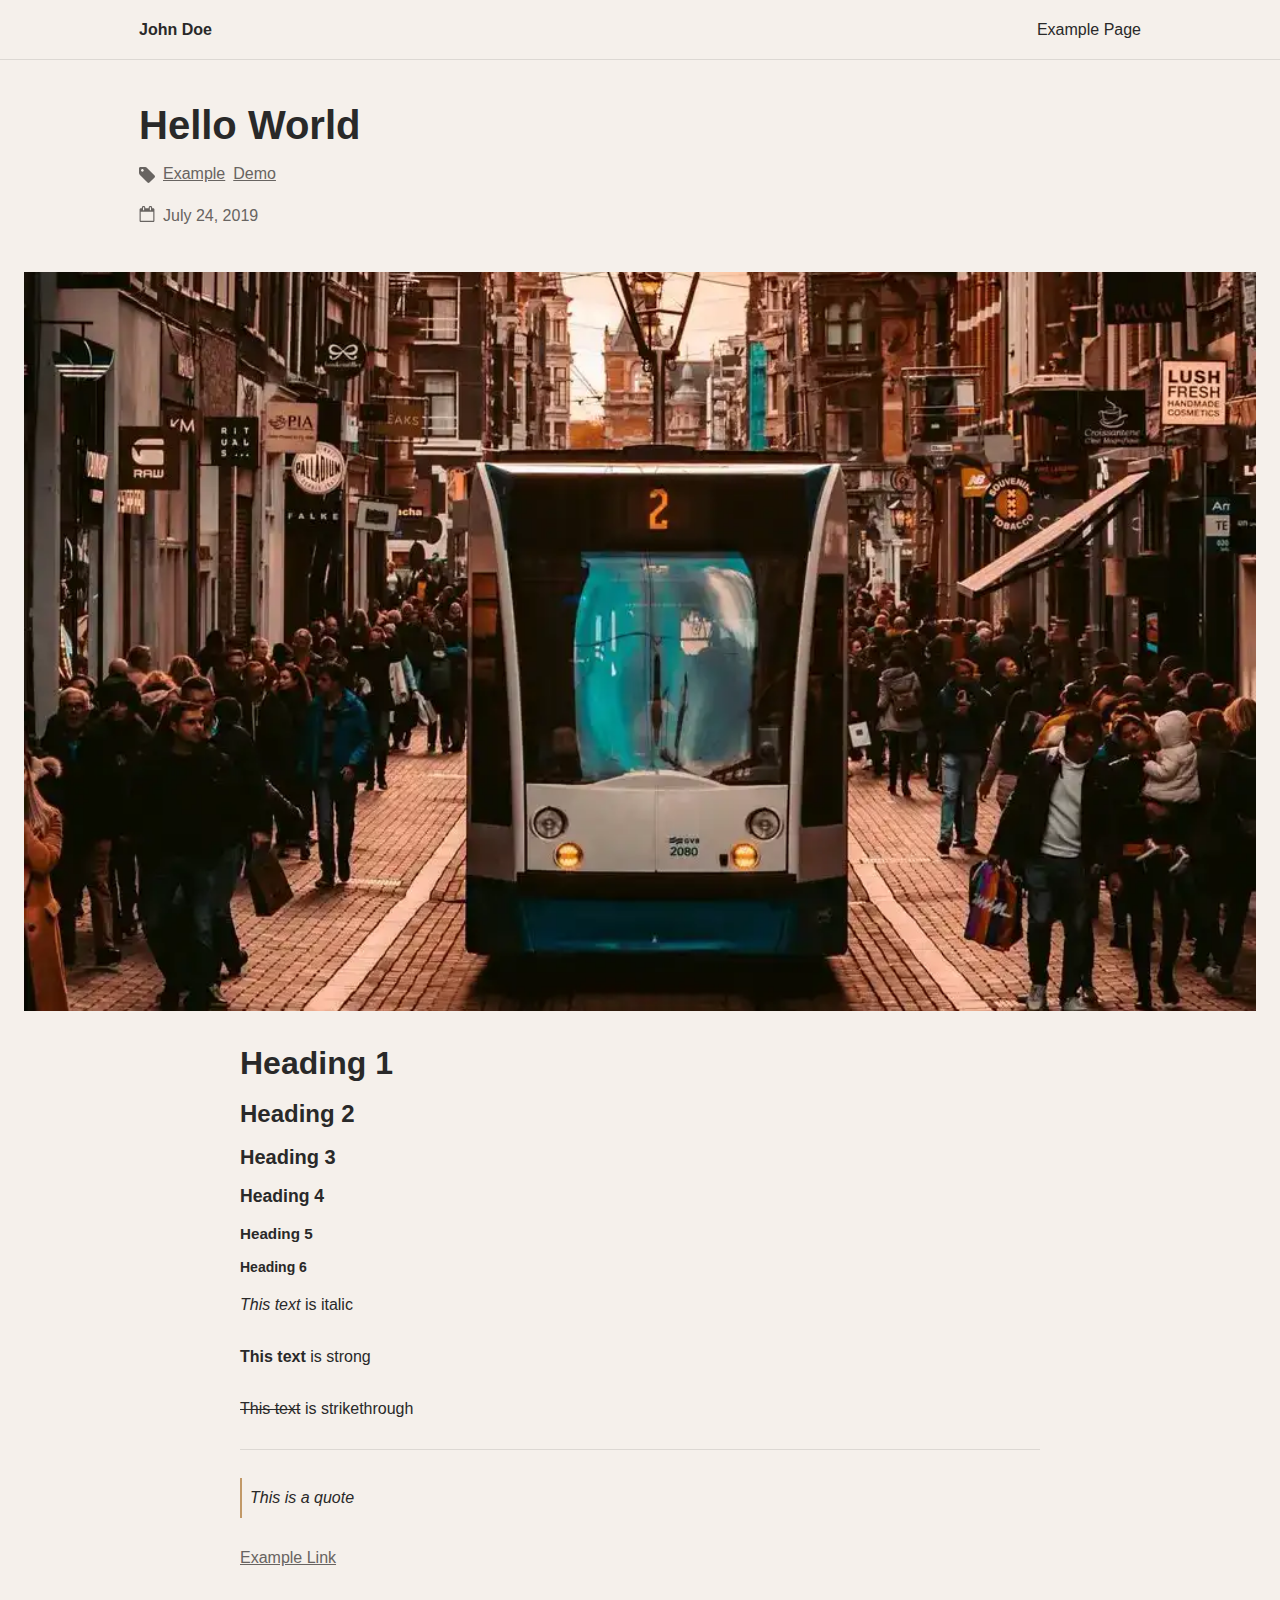
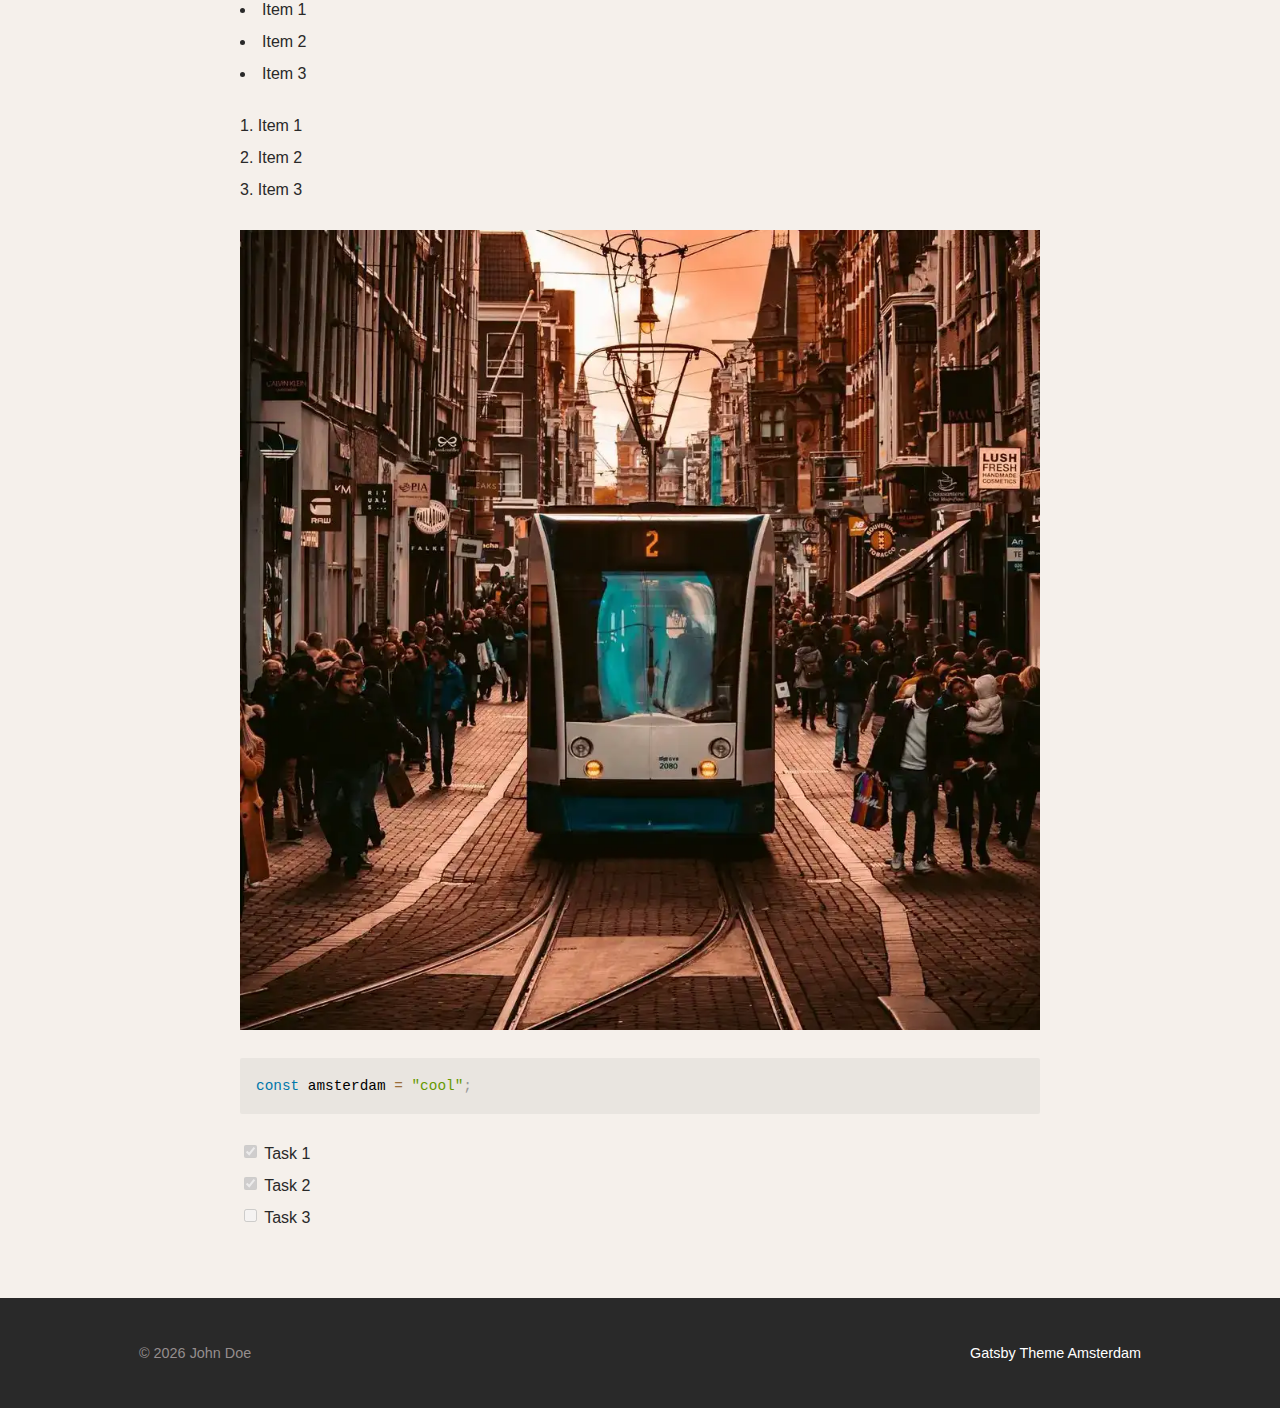
<file: hello-world/index.html>
<!DOCTYPE html><html lang="en"><head><meta charSet="utf-8"/><meta http-equiv="x-ua-compatible" content="ie=edge"/><meta name="viewport" content="width=device-width, initial-scale=1, shrink-to-fit=no"/><style data-href="/styles.d16987a306a3d156a977.css">code[class*=language-],pre[class*=language-]{color:#000;background:none;text-shadow:0 1px #fff;font-family:Consolas,Monaco,Andale Mono,Ubuntu Mono,monospace;font-size:1em;text-align:left;white-space:pre;word-spacing:normal;word-break:normal;word-wrap:normal;line-height:1.5;-moz-tab-size:4;-o-tab-size:4;tab-size:4;-webkit-hyphens:none;-ms-hyphens:none;hyphens:none}code[class*=language-]::-moz-selection,code[class*=language-] ::-moz-selection,pre[class*=language-]::-moz-selection,pre[class*=language-] ::-moz-selection{text-shadow:none;background:#b3d4fc}code[class*=language-]::selection,code[class*=language-] ::selection,pre[class*=language-]::selection,pre[class*=language-] ::selection{text-shadow:none;background:#b3d4fc}@media print{code[class*=language-],pre[class*=language-]{text-shadow:none}}pre[class*=language-]{padding:1em;margin:.5em 0;overflow:auto}:not(pre)>code[class*=language-],pre[class*=language-]{background:#f5f2f0}:not(pre)>code[class*=language-]{padding:.1em;border-radius:.3em;white-space:normal}.token.cdata,.token.comment,.token.doctype,.token.prolog{color:#708090}.token.punctuation{color:#999}.namespace{opacity:.7}.token.boolean,.token.constant,.token.deleted,.token.number,.token.property,.token.symbol,.token.tag{color:#905}.token.attr-name,.token.builtin,.token.char,.token.inserted,.token.selector,.token.string{color:#690}.language-css .token.string,.style .token.string,.token.entity,.token.operator,.token.url{color:#9a6e3a;background:hsla(0,0%,100%,.5)}.token.atrule,.token.attr-value,.token.keyword{color:#07a}.token.class-name,.token.function{color:#dd4a68}.token.important,.token.regex,.token.variable{color:#e90}.token.bold,.token.important{font-weight:700}.token.italic{font-style:italic}.token.entity{cursor:help}</style><meta name="generator" content="Gatsby 2.18.17"/><link rel="icon" href="/icons/icon-48x48.png?v=1918e3feacf878a21f2f1cd693d04908"/><link rel="manifest" href="/manifest.webmanifest"/><meta name="theme-color" content="#292929"/><link rel="apple-touch-icon" sizes="48x48" href="/icons/icon-48x48.png?v=1918e3feacf878a21f2f1cd693d04908"/><link rel="apple-touch-icon" sizes="72x72" href="/icons/icon-72x72.png?v=1918e3feacf878a21f2f1cd693d04908"/><link rel="apple-touch-icon" sizes="96x96" href="/icons/icon-96x96.png?v=1918e3feacf878a21f2f1cd693d04908"/><link rel="apple-touch-icon" sizes="144x144" href="/icons/icon-144x144.png?v=1918e3feacf878a21f2f1cd693d04908"/><link rel="apple-touch-icon" sizes="192x192" href="/icons/icon-192x192.png?v=1918e3feacf878a21f2f1cd693d04908"/><link rel="apple-touch-icon" sizes="256x256" href="/icons/icon-256x256.png?v=1918e3feacf878a21f2f1cd693d04908"/><link rel="apple-touch-icon" sizes="384x384" href="/icons/icon-384x384.png?v=1918e3feacf878a21f2f1cd693d04908"/><link rel="apple-touch-icon" sizes="512x512" href="/icons/icon-512x512.png?v=1918e3feacf878a21f2f1cd693d04908"/><title data-react-helmet="true">Hello World | John Doe</title><meta data-react-helmet="true" charSet="utf-8"/><meta data-react-helmet="true" name="viewport" content="width=device-width, initial-scale=1"/><meta data-react-helmet="true" name="description" content="Heading 1 Heading 2 Heading 3 Heading 4 Heading 5 Heading 6 This text is italic This text is strong This text is strikethrough This is a…"/><meta data-react-helmet="true" property="og:title" content="Hello World"/><meta data-react-helmet="true" property="og:description" content="Heading 1 Heading 2 Heading 3 Heading 4 Heading 5 Heading 6 This text is italic This text is strong This text is strikethrough This is a…"/><meta data-react-helmet="true" property="og:image" content="https://gatsby-starter-amsterdam.netlify.com/static/64e7e6629d1f5600e8b679ebd4189011/a0205/cover.jpg"/><meta data-react-helmet="true" property="og:type" content="website"/><meta data-react-helmet="true" name="twitter:card" content="summary"/><meta data-react-helmet="true" name="twitter:creator" content="John Doe"/><meta data-react-helmet="true" name="twitter:title" content="Hello World"/><meta data-react-helmet="true" name="twitter:description" content="Heading 1 Heading 2 Heading 3 Heading 4 Heading 5 Heading 6 This text is italic This text is strong This text is strikethrough This is a…"/><meta data-react-helmet="true" name="twitter:image" content="https://gatsby-starter-amsterdam.netlify.com/static/64e7e6629d1f5600e8b679ebd4189011/a0205/cover.jpg"/><style data-styled="ldLJXK bTQVDf gtSXaT gwaEkV bLivjD kePFJa dAyBja MYFuk kdEwvh gLAZHe hIUhmR jFpNwB iWUZwz pWhnB jEITWs igpYHn jiVBAE jiLaAt jakbXE cxUUpa eCbXVI dPjsUH cvNcZc flhupG sbkzH girIgL" data-styled-version="4.4.1">
/* sc-component-id: sc-global-1865860024 */
html,body,div,span,applet,object,iframe,h1,h2,h3,h4,h5,h6,p,blockquote,pre,a,abbr,acronym,address,big,cite,code,del,dfn,em,img,ins,kbd,q,s,samp,small,strike,strong,sub,sup,tt,var,b,u,i,center,dl,dt,dd,ol,ul,li,fieldset,form,label,legend,article,aside,canvas,details,embed,figure,figcaption,footer,header,hgroup,menu,nav,output,ruby,section,summary,time,mark,audio,video{margin:0;padding:0;border:0;font-size:100%;font:inherit;vertical-align:baseline;} article,aside,details,figcaption,figure,footer,header,hgroup,menu,nav,section{display:block;} @media screen and (min-width:35em){html{margin-right:calc(-100vw + 100%);overflow-x:hidden;}} ol,ul,li{list-style:none;} blockquote,q{quotes:none;} blockquote::before,blockquote::after,q::before,q::after{content:'';content:none;} table{border-collapse:collapse;border-spacing:0;} *{box-sizing:border-box;} body{background:#F5F0EB;color:#292929;line-height:1;font-size:100%;font-variant-ligatures:none;text-rendering:optimizeLegibility;text-shadow:rgba(0,0,0,.01) 0 0 1px;font-weight:400;font-family:-apple-system,BlinkMacSystemFont,"Segoe UI",Roboto,Helvetica,Arial,sans-serif;} h1,h2,h3,h4,h5,h6{font-family:-apple-system,BlinkMacSystemFont,"Segoe UI",Roboto,Helvetica,Arial,sans-serif;} img{display:block;width:100%;height:auto;} button,input{font-family:inherit;font-size:inherit;background:none;border:none;outline:none;-webkit-appearance:none;-moz-appearance:none;appearance:none;border-radius:0;resize:none;} button:focus,input:focus{outline:none;} button:invalid,input:invalid{box-shadow:none;} html{height:100%;} .siteRoot{padding:60px 0 0 0;margin:0 auto;display:-webkit-box;display:-webkit-flex;display:-ms-flexbox;display:flex;min-height:100vh;-webkit-flex-direction:column;-ms-flex-direction:column;flex-direction:column;} .siteContent{-webkit-flex:1;-ms-flex:1;flex:1;} .contain{overflow:hidden;} button,input,textarea,select{color:#292929;font-family:inherit;font-size:inherit;background:none;border:none;-webkit-appearance:none;-moz-appearance:none;appearance:none;-webkit-appearance:none;-moz-appearance:none;border-radius:0;resize:none;} button:invalid,input:invalid,textarea:invalid,select:invalid{box-shadow:none;} button:focus,input:focus,textarea:focus,select:focus{outline:5px auto #5E9ED6;outline:5px auto -webkit-focus-ring-color;} body:not(.user-is-tabbing) button:focus,body:not(.user-is-tabbing) input:focus,body:not(.user-is-tabbing) select:focus,body:not(.user-is-tabbing) textarea:focus,body:not(.user-is-tabbing) a:focus{outline:none;}
/* sc-component-id: Menu__Header-m96bbh-0 */
.bTQVDf{-webkit-transition:max-height 0.5s cubic-bezier(0.52,0.16,0.24,1),border 0.3s;transition:max-height 0.5s cubic-bezier(0.52,0.16,0.24,1),border 0.3s;background:#F5F0EB;position:fixed;top:0;right:0;bottom:0;left:0;max-height:60px;width:100%;z-index:99;display:-webkit-box;display:-webkit-flex;display:-ms-flexbox;display:flex;border-bottom:1px solid #DCD8D3;border-width:1px;} @media screen and (min-width:50em){.bTQVDf{max-height:60px;border-width:1px;}}
/* sc-component-id: Menu__Nav-m96bbh-1 */
.gtSXaT{max-width:1050px;width:100%;margin:0 auto;padding:0 1.5rem;}
/* sc-component-id: Menu__List-m96bbh-2 */
.bLivjD{position:relative;padding:4rem 0 0 0;pointer-events:none;} @media screen and (min-width:50em){.bLivjD{pointer-events:auto;display:-webkit-box;display:-webkit-flex;display:-ms-flexbox;display:flex;-webkit-flex-wrap:wrap;-ms-flex-wrap:wrap;flex-wrap:wrap;-webkit-box-pack:end;-webkit-justify-content:flex-end;-ms-flex-pack:end;justify-content:flex-end;padding:0;}}
/* sc-component-id: Menu__Item-m96bbh-3 */
.kePFJa{display:block;padding:0.5rem 0;} @media screen and (min-width:50em){.kePFJa{padding:0;line-height:60px;display:inline-block;margin:0 0 0 1rem;opacity:1 !important;visibility:visible !important;}} .kePFJa:first-child{padding:0;pointer-events:auto;line-height:60px;opacity:1 !important;visibility:visible !important;font-weight:600;position:absolute;left:0;top:0;margin:0;} @media screen and (min-width:50em){.kePFJa:first-child{position:relative;-webkit-flex:1;-ms-flex:1;flex:1;margin:0;}} .kePFJa a{position:relative;-webkit-text-decoration:none;text-decoration:none;color:#292929;-webkit-transition:all 0.3s;transition:all 0.3s;} .kePFJa a:hover{color:#C29967;} @media (hover:none){.kePFJa a{color:#292929 !important;}}
/* sc-component-id: Menu__Toggle-m96bbh-4 */
.gwaEkV{margin:0;padding:0;z-index:999;-webkit-transition:-webkit-transform 0.3s;-webkit-transition:transform 0.3s;transition:transform 0.3s;cursor:pointer;position:absolute;top:0;bottom:0;right:1.5rem;width:1.5rem;height:60px;} @media screen and (min-width:50em){.gwaEkV{display:none;}} .gwaEkV span{-webkit-transition:all 0.3s;transition:all 0.3s;display:block;background:#292929;width:100%;height:2px;} .gwaEkV span:first-child{-webkit-transform:rotate(0) translateY(.35rem);-ms-transform:rotate(0) translateY(.35rem);transform:rotate(0) translateY(.35rem);} .gwaEkV span:nth-child(2n){-webkit-transform:rotate(0) translateY(-.35rem);-ms-transform:rotate(0) translateY(-.35rem);transform:rotate(0) translateY(-.35rem);position:relative;bottom:0;}
/* sc-component-id: Footer__Wrapper-sc-1m9g0vd-0 */
.dPjsUH{background:#292929;}
/* sc-component-id: Footer__Container-sc-1m9g0vd-1 */
.cvNcZc{color:#958E8E;font-size:0.9em;max-width:1050px;width:100%;padding:2rem 1.5rem;margin:0 auto;} @media screen and (min-width:50em){.cvNcZc{padding:0 1.5rem;padding:3rem 1.5rem;display:-webkit-box;display:-webkit-flex;display:-ms-flexbox;display:flex;-webkit-flex-flow:row wrap;-ms-flex-flow:row wrap;flex-flow:row wrap;-webkit-box-pack:justify;-webkit-justify-content:space-between;-ms-flex-pack:justify;justify-content:space-between;-webkit-align-items:baseline;-webkit-box-align:baseline;-ms-flex-align:baseline;align-items:baseline;}}
/* sc-component-id: Footer__Copyright-sc-1m9g0vd-2 */
.flhupG{margin:0 0 1rem 0;} @media screen and (min-width:50em){.flhupG{margin:0;}}
/* sc-component-id: Footer__List-sc-1m9g0vd-3 */
.sbkzH{display:-webkit-box;display:-webkit-flex;display:-ms-flexbox;display:flex;-webkit-flex-flow:row wrap;-ms-flex-flow:row wrap;flex-flow:row wrap;-webkit-box-pack:start;-webkit-justify-content:flex-start;-ms-flex-pack:start;justify-content:flex-start;} @media screen and (min-width:50em){.sbkzH{-webkit-box-pack:justify;-webkit-justify-content:space-between;-ms-flex-pack:justify;justify-content:space-between;-webkit-align-items:center;-webkit-box-align:center;-ms-flex-align:center;align-items:center;}}
/* sc-component-id: Footer__Item-sc-1m9g0vd-4 */
.girIgL{margin:0 0.5rem 0.5rem 0;} @media screen and (min-width:50em){.girIgL{margin:0 0 0 0.5rem;}} .girIgL a{-webkit-transition:0.3s color;transition:0.3s color;color:white;-webkit-text-decoration:none;text-decoration:none;} .girIgL a:hover{color:#C29967;} @media (hover:none){.girIgL a{color:white !important;}}
/* sc-component-id: Layout__Skip-sc-10wo2e9-0 */
.ldLJXK{padding:0 1rem;line-height:60px;background:#2867cf;color:white;z-index:101;position:fixed;top:-100%;} .ldLJXK:hover{-webkit-text-decoration:underline;text-decoration:underline;} .ldLJXK:focus,.ldLJXK:active,.ldLJXK:hover{top:0;}
/* sc-component-id: Container__Wrapper-sc-1a3c9ve-0 */
.gLAZHe{-webkit-box-flex:1;-webkit-flex-grow:1;-ms-flex-positive:1;flex-grow:1;max-width:1050px;margin:0 auto;width:100%;padding:2.5rem 1.5rem;max-width:100%;}
/* sc-component-id: TagIcon__SVG-vvt2ex-0 */
.jEITWs{padding:0;width:1rem;margin:0 0.5rem 0 0;position:relative;top:-3px;fill:#686461;}
/* sc-component-id: TagList__List-sc-10srfa3-0 */
.pWhnB{margin:0 0 1rem 0;}
/* sc-component-id: TagList__Tag-sc-10srfa3-1 */
.igpYHn{display:inline-block;margin:0 0.5rem 0.25rem 0;} .igpYHn a{float:left;-webkit-transition:0.3s;transition:0.3s;text-transform:capitalize;color:#686461;} .igpYHn a:hover{color:#C29967;} @media (hover:none){.igpYHn a{color:#686461 !important;}}
/* sc-component-id: DateIcon__SVG-sc-17n762a-0 */
.jiLaAt{padding:0;width:1rem;margin:0 0.5rem 0 0;position:relative;top:1px;fill:#686461;}
/* sc-component-id: Hero__Wrapper-n0qizy-0 */
.hIUhmR{margin:0 -1.5rem 2rem;}
/* sc-component-id: Hero__ImageContainer-n0qizy-1 */
.jakbXE{padding:0 1.5rem;}
/* sc-component-id: Hero__Cover-n0qizy-2 */
.cxUUpa{margin:0 auto;width:100%;}
/* sc-component-id: Hero__TextContainer-n0qizy-3 */
.jFpNwB{margin:0 auto 3rem;max-width:1050px;padding:0 1.5rem;}
/* sc-component-id: Hero__Title-n0qizy-4 */
.iWUZwz{font-weight:600;line-height:1.25;text-align:left;margin:0 0 1rem;text-transform:capitalize;font-size:2em;} @media screen and (min-width:35em){.iWUZwz{font-size:2.5em;}} @media screen and (min-width:50em){.iWUZwz{width:75%;}}
/* sc-component-id: Hero__Date-n0qizy-5 */
.jiVBAE{font-size:1em;color:#686461;}
/* sc-component-id: Content__Wrapper-sc-120xyw3-0 */
.eCbXVI{width:100%;max-width:800px;margin:0 auto;} .eCbXVI h1,.eCbXVI h2,.eCbXVI h3,.eCbXVI h4,.eCbXVI h5,.eCbXVI h6{font-weight:600;line-height:1.25;margin:0 0 1rem;} .eCbXVI h1{font-size:1.75rem;} @media screen and (min-width:35em){.eCbXVI h1{font-size:2rem;}} .eCbXVI h2{font-size:1.25rem;} @media screen and (min-width:35em){.eCbXVI h2{font-size:1.5rem;}} .eCbXVI h3{font-size:1.1rem;} @media screen and (min-width:35em){.eCbXVI h3{font-size:1.25rem;}} .eCbXVI h4{font-size:1rem;} @media screen and (min-width:35em){.eCbXVI h4{font-size:1.1rem;}} .eCbXVI h5{font-size:0.875rem;} @media screen and (min-width:35em){.eCbXVI h5{font-size:0.95rem;}} .eCbXVI h6{font-size:0.75rem;} @media screen and (min-width:35em){.eCbXVI h6{font-size:0.875rem;}} .eCbXVI p{line-height:1.5;margin:0 0 1.75rem;} .eCbXVI ul,.eCbXVI ol{line-height:1.5;margin:0 0 1.75rem;} .eCbXVI ul li,.eCbXVI ol li{position:relative;} .eCbXVI ul li{list-style:disc;list-style-position:inside;margin:0 0 0.5rem 0;} .eCbXVI ul li:last-child{margin:0;} .eCbXVI ol li{list-style:decimal;list-style-position:inside;margin:0 0 0.5rem 0;} .eCbXVI ol li:last-child{margin:0;} .eCbXVI .task-list-item{list-style:none;} .eCbXVI input[type='checkbox']{-webkit-appearance:checkbox;-moz-appearance:checkbox;appearance:checkbox;position:relative;top:-1px;} .eCbXVI hr{border:0;height:1px;background:#DCD8D3;margin:0 0 1.75rem;} .eCbXVI blockquote{border-left:2px solid #C29967;margin:0 0 1.75rem;padding:0.5rem;font-style:italic;} .eCbXVI blockquote p:last-child{margin:0;} .eCbXVI strong{font-weight:600;} .eCbXVI em{font-style:italic;} .eCbXVI pre{text-shadow:none !important;border:0 !important;margin:0 0 1.75rem 0 !important;border-radius:2px !important;background:#E9E5E0 !important;} .eCbXVI pre code,.eCbXVI pre span{text-shadow:none !important;background:#E9E5E0 !important;padding:0 !important;} .eCbXVI code{font-size:0.9rem !important;padding:0.25rem !important;background:#E9E5E0 !important;} .eCbXVI td,.eCbXVI th{padding:0;} .eCbXVI table{display:block;overflow:auto;width:100%;margin:0 0 1.75rem;} .eCbXVI table th{font-weight:600;} .eCbXVI table td,.eCbXVI table th{vertical-align:center !important;border:1px solid #DCD8D3;padding:0.75rem;} .eCbXVI td{line-height:1.5;} .eCbXVI table tr{background:#F5F0EB;border-top:1px solid #DCD8D3;} .eCbXVI table tr:nth-child(2n){background:#E9E5E0;} .eCbXVI a{-webkit-transition:0.3s color;transition:0.3s color;color:#686461;-webkit-text-decoration:underline;text-decoration:underline;} .eCbXVI a:hover{color:#C29967;} @media (hover:none){.eCbXVI a{color:#686461 !important;}}
/* sc-component-id: ProgressIndicator__Bar-atdwvb-0 */
.dAyBja{position:fixed;top:0;left:0;right:0;width:100%;height:3px;background:#C29967;z-index:999;-webkit-transform-origin:0;-ms-transform-origin:0;transform-origin:0;} @media screen and (min-width:70em){.dAyBja{display:none;}}
/* sc-component-id: ProgressIndicator__UpButton-atdwvb-1 */
.MYFuk{cursor:pointer;pointer-events:none;-webkit-transition:0.35s opacity;transition:0.35s opacity;position:fixed;bottom:1rem;right:1.5rem;height:48px;width:48px;overflow:hidden;z-index:999;opacity:0;display:none;} @media screen and (min-width:70em){.MYFuk{display:block;}} .MYFuk:hover #arrow{opacity:1;}
/* sc-component-id: ProgressIndicator__SVG-atdwvb-2 */
.kdEwvh #arrow{-webkit-transition:0.35s all;transition:0.35s all;opacity:0;fill:#DCD8D3;-webkit-transform:scale(0.22) translate(48px,48px);-ms-transform:scale(0.22) translate(48px,48px);transform:scale(0.22) translate(48px,48px);} .kdEwvh #progress{stroke:#C29967;} .kdEwvh #outline{stroke:#DCD8D3;}</style><link as="script" rel="preload" href="/styles-cede38d6541a519b43f6.js"/><link as="script" rel="preload" href="/component---node-modules-gatsby-theme-amsterdam-src-templates-post-js-b910e657a45f81a376c4.js"/><link as="script" rel="preload" href="/commons-7bde31d1350d4a3a45da.js"/><link as="script" rel="preload" href="/app-a66ea6825aa091b6d430.js"/><link as="script" rel="preload" href="/webpack-runtime-da7c8d867daab31f4ece.js"/><link as="fetch" rel="preload" href="/page-data\hello-world\page-data.json" crossorigin="anonymous"/></head><body><div id="___gatsby"><div style="outline:none" tabindex="-1" role="group" id="gatsby-focus-wrapper"><a href="#main" id="skip-navigation" class="Layout__Skip-sc-10wo2e9-0 ldLJXK">Skip to content</a><header class="Menu__Header-m96bbh-0 bTQVDf"><nav class="Menu__Nav-m96bbh-1 gtSXaT"><button aria-label="Toggle Menu" class="Menu__Toggle-m96bbh-4 gwaEkV"><span></span><span></span></button><ul class="Menu__List-m96bbh-2 bLivjD"><li class="Menu__Item-m96bbh-3 kePFJa" style="opacity:0;visibility:hidden"><a href="/">John Doe</a></li><li class="Menu__Item-m96bbh-3 kePFJa" style="opacity:0;visibility:hidden"><a href="/example/">Example Page</a></li></ul></nav></header><main id="main" style="opacity:0"><div class="siteRoot"><div style="transform:scaleX(0) translateZ(0)" class="ProgressIndicator__Bar-atdwvb-0 dAyBja"></div><div class="ProgressIndicator__UpButton-atdwvb-1 MYFuk"><svg xmlns="http://www.w3.org/2000/svg" version="1.1" x="0px" y="0px" viewBox="0 0 35 35" xml:space="preserve" class="ProgressIndicator__SVG-atdwvb-2 kdEwvh"><path id="outline" fill="none" d="M18 2.0845 a 15.9155 15.9155 0 0 1 0 31.831 a 15.9155 15.9155 0 0 1 0 -31.831"></path><path id="arrow" d="M3.352,48.296l28.56-28.328l28.58,28.347c0.397,0.394,0.917,0.59,1.436,0.59c0.52,0,1.04-0.196,1.436-0.59   c0.793-0.787,0.793-2.062,0-2.849l-29.98-29.735c-0.2-0.2-0.494-0.375-0.757-0.475c-0.75-0.282-1.597-0.107-2.166,0.456   L0.479,45.447c-0.793,0.787-0.793,2.062,0,2.849C1.273,49.082,2.558,49.082,3.352,48.296z"></path><path fill="none" id="progress" d="M18 2.0845 a 15.9155 15.9155 0 0 1 0 31.831 a 15.9155 15.9155 0 0 1 0 -31.831"></path></svg></div><section class="Container__Wrapper-sc-1a3c9ve-0 gLAZHe"><div class="Hero__Wrapper-n0qizy-0 hIUhmR"><div class="Hero__TextContainer-n0qizy-3 jFpNwB"><h2 class="Hero__Title-n0qizy-4 iWUZwz">Hello World</h2><ul class="TagList__List-sc-10srfa3-0 pWhnB"><svg viewBox="0 0 432.544 432.544" class="TagIcon__SVG-vvt2ex-0 jEITWs"><g><path d="M421.985,229.833L217.847,25.981c-7.235-7.238-16.94-13.374-29.121-18.416C176.541,2.522,165.407,0,155.318,0H36.547 C26.648,0,18.083,3.619,10.85,10.848C3.617,18.081,0.002,26.646,0.002,36.545v118.771c0,10.088,2.519,21.219,7.564,33.404 s11.182,21.792,18.417,28.837L230.118,421.98c7.043,7.043,15.602,10.564,25.697,10.564c9.89,0,18.558-3.521,25.98-10.564 l140.186-140.47c7.043-7.046,10.561-15.604,10.561-25.693C432.542,245.919,429.024,237.258,421.985,229.833z M117.202,117.201 c-7.142,7.138-15.752,10.709-25.841,10.709c-10.085,0-18.699-3.571-25.837-10.709c-7.138-7.139-10.706-15.749-10.706-25.837 c0-10.089,3.568-18.702,10.706-25.837c7.139-7.139,15.752-10.71,25.837-10.71c10.089,0,18.702,3.571,25.841,10.71 c7.135,7.135,10.706,15.749,10.706,25.837C127.908,101.452,124.341,110.062,117.202,117.201z"></path></g></svg><li class="TagList__Tag-sc-10srfa3-1 igpYHn"><a href="/tag/example/">example</a></li><li class="TagList__Tag-sc-10srfa3-1 igpYHn"><a href="/tag/demo/">demo</a></li></ul><p class="Hero__Date-n0qizy-5 jiVBAE"><svg viewBox="0 0 511.634 511.634" class="DateIcon__SVG-sc-17n762a-0 jiLaAt"><g><path d="M482.513,83.942c-7.225-7.233-15.797-10.85-25.694-10.85h-36.541v-27.41c0-12.56-4.477-23.315-13.422-32.261 C397.906,4.475,387.157,0,374.591,0h-18.268c-12.565,0-23.318,4.475-32.264,13.422c-8.949,8.945-13.422,19.701-13.422,32.261v27.41 h-109.63v-27.41c0-12.56-4.475-23.315-13.422-32.261C178.64,4.475,167.886,0,155.321,0H137.05 c-12.562,0-23.317,4.475-32.264,13.422c-8.945,8.945-13.421,19.701-13.421,32.261v27.41H54.823c-9.9,0-18.464,3.617-25.697,10.85 c-7.233,7.232-10.85,15.8-10.85,25.697v365.453c0,9.89,3.617,18.456,10.85,25.693c7.232,7.231,15.796,10.849,25.697,10.849h401.989 c9.897,0,18.47-3.617,25.694-10.849c7.234-7.234,10.852-15.804,10.852-25.693V109.639 C493.357,99.739,489.743,91.175,482.513,83.942z M347.187,45.686c0-2.667,0.849-4.858,2.56-6.567 c1.711-1.711,3.901-2.568,6.57-2.568h18.268c2.67,0,4.853,0.854,6.57,2.568c1.712,1.712,2.567,3.903,2.567,6.567v82.224 c0,2.666-0.855,4.853-2.567,6.567c-1.718,1.709-3.9,2.568-6.57,2.568h-18.268c-2.669,0-4.859-0.855-6.57-2.568 c-1.711-1.715-2.56-3.901-2.56-6.567V45.686z M127.915,45.686c0-2.667,0.855-4.858,2.568-6.567 c1.714-1.711,3.901-2.568,6.567-2.568h18.271c2.667,0,4.858,0.854,6.567,2.568c1.711,1.712,2.57,3.903,2.57,6.567v82.224 c0,2.666-0.855,4.856-2.57,6.567c-1.713,1.709-3.9,2.568-6.567,2.568H137.05c-2.666,0-4.856-0.855-6.567-2.568 c-1.709-1.715-2.568-3.901-2.568-6.567V45.686z M456.812,475.088H54.823v-292.36h401.989V475.088z"></path></g></svg>July 24, 2019</p></div><div class="Hero__ImageContainer-n0qizy-1 jakbXE"><div class="Hero__Cover-n0qizy-2 cxUUpa gatsby-image-wrapper" style="position:relative;overflow:hidden"><div style="width:100%;padding-bottom:60%"></div><img src="[data-uri]" alt="" style="position:absolute;top:0;left:0;width:100%;height:100%;object-fit:cover;object-position:center;opacity:1;transition-delay:500ms"/><noscript><picture><source type='image/webp' srcset="/static/64e7e6629d1f5600e8b679ebd4189011/7ca0e/cover.webp 250w,
/static/64e7e6629d1f5600e8b679ebd4189011/e9589/cover.webp 500w,
/static/64e7e6629d1f5600e8b679ebd4189011/e30b5/cover.webp 1000w" sizes="(max-width: 1000px) 100vw, 1000px" /><source srcset="/static/64e7e6629d1f5600e8b679ebd4189011/8be41/cover.jpg 250w,
/static/64e7e6629d1f5600e8b679ebd4189011/ca45b/cover.jpg 500w,
/static/64e7e6629d1f5600e8b679ebd4189011/a0205/cover.jpg 1000w" sizes="(max-width: 1000px) 100vw, 1000px" /><img loading="lazy" sizes="(max-width: 1000px) 100vw, 1000px" srcset="/static/64e7e6629d1f5600e8b679ebd4189011/8be41/cover.jpg 250w,
/static/64e7e6629d1f5600e8b679ebd4189011/ca45b/cover.jpg 500w,
/static/64e7e6629d1f5600e8b679ebd4189011/a0205/cover.jpg 1000w" src="/static/64e7e6629d1f5600e8b679ebd4189011/a0205/cover.jpg" alt="" style="position:absolute;top:0;left:0;opacity:1;width:100%;height:100%;object-fit:cover;object-position:center"/></picture></noscript></div></div></div><div class="Content__Wrapper-sc-120xyw3-0 eCbXVI"><div><!-- Headings -->
<h1>Heading 1</h1>
<h2>Heading 2</h2>
<h3>Heading 3</h3>
<h4>Heading 4</h4>
<h5>Heading 5</h5>
<h6>Heading 6</h6>
<!-- Italics -->
<p><em>This text</em> is italic</p>
<!-- Strong -->
<p><strong>This text</strong> is strong</p>
<!-- Strikethrough -->
<p><del>This text</del> is strikethrough</p>
<!-- Horizontal Rule -->
<hr>
<!-- Blockquote -->
<blockquote>
<p>This is a quote</p>
</blockquote>
<!-- Links -->
<p><a href="https://www.google.com">Example Link</a></p>
<!-- UL -->
<ul>
<li>Item 1</li>
<li>Item 2</li>
<li>Item 3</li>
</ul>
<!-- OL -->
<ol>
<li>Item 1</li>
<li>Item 2</li>
<li>Item 3</li>
</ol>
<!-- Images -->
<p><span
      class="gatsby-resp-image-wrapper"
      style="position: relative; display: block; margin-left: auto; margin-right: auto;  max-width: 1000px;"
    >
      <span
    class="gatsby-resp-image-background-image"
    style="padding-bottom: 100%; position: relative; bottom: 0; left: 0; background-image: url('[data-uri]'); background-size: cover; display: block;"
  ></span>
  <picture>
        <source
          srcset="/static/64e7e6629d1f5600e8b679ebd4189011/1e0be/cover.webp 250w,
/static/64e7e6629d1f5600e8b679ebd4189011/b0a15/cover.webp 500w,
/static/64e7e6629d1f5600e8b679ebd4189011/a5d4d/cover.webp 1000w"
          sizes="(max-width: 1000px) 100vw, 1000px"
          type="image/webp"
        />
        <source
          srcset="/static/64e7e6629d1f5600e8b679ebd4189011/74ce1/cover.jpg 250w,
/static/64e7e6629d1f5600e8b679ebd4189011/c635c/cover.jpg 500w,
/static/64e7e6629d1f5600e8b679ebd4189011/7e3f6/cover.jpg 1000w"
          sizes="(max-width: 1000px) 100vw, 1000px"
          type="image/jpeg"
        />
        <img
          class="gatsby-resp-image-image"
          src="/static/64e7e6629d1f5600e8b679ebd4189011/7e3f6/cover.jpg"
          alt="test-image"
          title="test-image"
          loading="lazy"
          style="width:100%;height:100%;margin:0;vertical-align:middle;position:absolute;top:0;left:0;"
        />
      </picture>
    </span></p>
<!-- Code -->
<div class="gatsby-highlight" data-language="javascript"><pre class="language-javascript"><code class="language-javascript"><span class="token keyword">const</span> amsterdam <span class="token operator">=</span> <span class="token string">"cool"</span><span class="token punctuation">;</span></code></pre></div>
<!-- Task List -->
<ul>
<li class="task-list-item"><input type="checkbox" checked disabled> Task 1</li>
<li class="task-list-item"><input type="checkbox" checked disabled> Task 2</li>
<li class="task-list-item"><input type="checkbox" disabled> Task 3</li>
</ul></div></div></section><footer class="Footer__Wrapper-sc-1m9g0vd-0 dPjsUH"><div class="Footer__Container-sc-1m9g0vd-1 cvNcZc"><p class="Footer__Copyright-sc-1m9g0vd-2 flhupG">© <!-- -->2020<!-- --> <!-- -->John Doe</p><ul class="Footer__List-sc-1m9g0vd-3 sbkzH"><li class="Footer__Item-sc-1m9g0vd-4 girIgL"><a href="https://github.com/ryanwiemer/gatsby-theme-amsterdam" target="_blank" rel="noopener noreferrer">Gatsby Theme Amsterdam</a></li></ul></div></footer></div></main></div></div><script id="gatsby-script-loader">/*<![CDATA[*/window.pagePath="/hello-world/";/*]]>*/</script><script id="gatsby-chunk-mapping">/*<![CDATA[*/window.___chunkMapping={"app":["/app-a66ea6825aa091b6d430.js"],"component---node-modules-gatsby-plugin-offline-app-shell-js":["/component---node-modules-gatsby-plugin-offline-app-shell-js-87ef582ba388a83f73c0.js"],"component---node-modules-gatsby-theme-amsterdam-src-templates-post-js":["/component---node-modules-gatsby-theme-amsterdam-src-templates-post-js-b910e657a45f81a376c4.js"],"component---node-modules-gatsby-theme-amsterdam-src-templates-posts-js":["/component---node-modules-gatsby-theme-amsterdam-src-templates-posts-js-80d9d1c82d409706ecd4.js"],"component---node-modules-gatsby-theme-amsterdam-src-templates-tag-js":["/component---node-modules-gatsby-theme-amsterdam-src-templates-tag-js-bfb4eff05ef7e6e024fd.js"],"component---node-modules-gatsby-theme-amsterdam-src-pages-404-js":["/component---node-modules-gatsby-theme-amsterdam-src-pages-404-js-4fe82b5d8897d521dfae.js"],"component---src-pages-example-js":["/component---src-pages-example-js-0d14fae90ad0b966762d.js"]};/*]]>*/</script><script src="/webpack-runtime-da7c8d867daab31f4ece.js" async=""></script><script src="/app-a66ea6825aa091b6d430.js" async=""></script><script src="/commons-7bde31d1350d4a3a45da.js" async=""></script><script src="/component---node-modules-gatsby-theme-amsterdam-src-templates-post-js-b910e657a45f81a376c4.js" async=""></script><script src="/styles-cede38d6541a519b43f6.js" async=""></script></body></html>
</file>
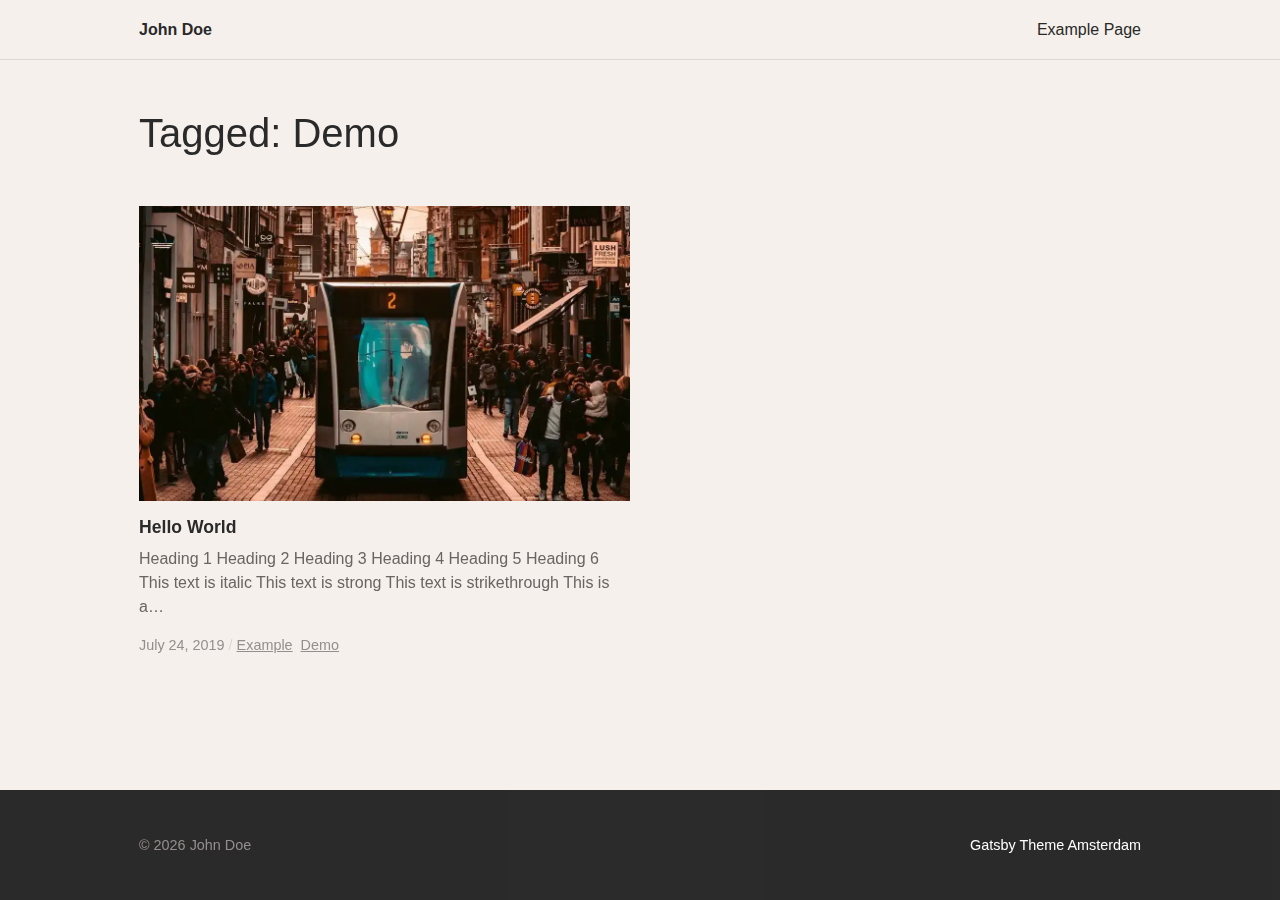
<file: tag/demo/index.html>
<!DOCTYPE html><html lang="en"><head><meta charSet="utf-8"/><meta http-equiv="x-ua-compatible" content="ie=edge"/><meta name="viewport" content="width=device-width, initial-scale=1, shrink-to-fit=no"/><meta name="generator" content="Gatsby 2.18.17"/><link rel="icon" href="/icons/icon-48x48.png?v=1918e3feacf878a21f2f1cd693d04908"/><link rel="manifest" href="/manifest.webmanifest"/><meta name="theme-color" content="#292929"/><link rel="apple-touch-icon" sizes="48x48" href="/icons/icon-48x48.png?v=1918e3feacf878a21f2f1cd693d04908"/><link rel="apple-touch-icon" sizes="72x72" href="/icons/icon-72x72.png?v=1918e3feacf878a21f2f1cd693d04908"/><link rel="apple-touch-icon" sizes="96x96" href="/icons/icon-96x96.png?v=1918e3feacf878a21f2f1cd693d04908"/><link rel="apple-touch-icon" sizes="144x144" href="/icons/icon-144x144.png?v=1918e3feacf878a21f2f1cd693d04908"/><link rel="apple-touch-icon" sizes="192x192" href="/icons/icon-192x192.png?v=1918e3feacf878a21f2f1cd693d04908"/><link rel="apple-touch-icon" sizes="256x256" href="/icons/icon-256x256.png?v=1918e3feacf878a21f2f1cd693d04908"/><link rel="apple-touch-icon" sizes="384x384" href="/icons/icon-384x384.png?v=1918e3feacf878a21f2f1cd693d04908"/><link rel="apple-touch-icon" sizes="512x512" href="/icons/icon-512x512.png?v=1918e3feacf878a21f2f1cd693d04908"/><title data-react-helmet="true">Tag: demo | John Doe</title><meta data-react-helmet="true" charSet="utf-8"/><meta data-react-helmet="true" name="viewport" content="width=device-width, initial-scale=1"/><meta data-react-helmet="true" name="description" content="John Doe is a lifestyle photographer based in San Francisco, CA"/><meta data-react-helmet="true" property="og:title" content="Tag: demo"/><meta data-react-helmet="true" property="og:description" content="John Doe is a lifestyle photographer based in San Francisco, CA"/><meta data-react-helmet="true" property="og:image" content="https://gatsby-starter-amsterdam.netlify.com/static/64e7e6629d1f5600e8b679ebd4189011/a0205/cover.jpg"/><meta data-react-helmet="true" property="og:type" content="website"/><meta data-react-helmet="true" name="twitter:card" content="summary"/><meta data-react-helmet="true" name="twitter:creator" content="John Doe"/><meta data-react-helmet="true" name="twitter:title" content="Tag: demo"/><meta data-react-helmet="true" name="twitter:description" content="John Doe is a lifestyle photographer based in San Francisco, CA"/><meta data-react-helmet="true" name="twitter:image" content="https://gatsby-starter-amsterdam.netlify.com/static/64e7e6629d1f5600e8b679ebd4189011/a0205/cover.jpg"/><style data-styled="ldLJXK bTQVDf gtSXaT gwaEkV bLivjD kePFJa jTvkfc hRuWeN fdMjFZ kyYuKh bCQtZM euuBIF itSSly kNGRBP fzSTSm bwaIEo gALwTW euCcPT dPjsUH cvNcZc flhupG sbkzH girIgL" data-styled-version="4.4.1">
/* sc-component-id: sc-global-1865860024 */
html,body,div,span,applet,object,iframe,h1,h2,h3,h4,h5,h6,p,blockquote,pre,a,abbr,acronym,address,big,cite,code,del,dfn,em,img,ins,kbd,q,s,samp,small,strike,strong,sub,sup,tt,var,b,u,i,center,dl,dt,dd,ol,ul,li,fieldset,form,label,legend,article,aside,canvas,details,embed,figure,figcaption,footer,header,hgroup,menu,nav,output,ruby,section,summary,time,mark,audio,video{margin:0;padding:0;border:0;font-size:100%;font:inherit;vertical-align:baseline;} article,aside,details,figcaption,figure,footer,header,hgroup,menu,nav,section{display:block;} @media screen and (min-width:35em){html{margin-right:calc(-100vw + 100%);overflow-x:hidden;}} ol,ul,li{list-style:none;} blockquote,q{quotes:none;} blockquote::before,blockquote::after,q::before,q::after{content:'';content:none;} table{border-collapse:collapse;border-spacing:0;} *{box-sizing:border-box;} body{background:#F5F0EB;color:#292929;line-height:1;font-size:100%;font-variant-ligatures:none;text-rendering:optimizeLegibility;text-shadow:rgba(0,0,0,.01) 0 0 1px;font-weight:400;font-family:-apple-system,BlinkMacSystemFont,"Segoe UI",Roboto,Helvetica,Arial,sans-serif;} h1,h2,h3,h4,h5,h6{font-family:-apple-system,BlinkMacSystemFont,"Segoe UI",Roboto,Helvetica,Arial,sans-serif;} img{display:block;width:100%;height:auto;} button,input{font-family:inherit;font-size:inherit;background:none;border:none;outline:none;-webkit-appearance:none;-moz-appearance:none;appearance:none;border-radius:0;resize:none;} button:focus,input:focus{outline:none;} button:invalid,input:invalid{box-shadow:none;} html{height:100%;} .siteRoot{padding:60px 0 0 0;margin:0 auto;display:-webkit-box;display:-webkit-flex;display:-ms-flexbox;display:flex;min-height:100vh;-webkit-flex-direction:column;-ms-flex-direction:column;flex-direction:column;} .siteContent{-webkit-flex:1;-ms-flex:1;flex:1;} .contain{overflow:hidden;} button,input,textarea,select{color:#292929;font-family:inherit;font-size:inherit;background:none;border:none;-webkit-appearance:none;-moz-appearance:none;appearance:none;-webkit-appearance:none;-moz-appearance:none;border-radius:0;resize:none;} button:invalid,input:invalid,textarea:invalid,select:invalid{box-shadow:none;} button:focus,input:focus,textarea:focus,select:focus{outline:5px auto #5E9ED6;outline:5px auto -webkit-focus-ring-color;} body:not(.user-is-tabbing) button:focus,body:not(.user-is-tabbing) input:focus,body:not(.user-is-tabbing) select:focus,body:not(.user-is-tabbing) textarea:focus,body:not(.user-is-tabbing) a:focus{outline:none;}
/* sc-component-id: Menu__Header-m96bbh-0 */
.bTQVDf{-webkit-transition:max-height 0.5s cubic-bezier(0.52,0.16,0.24,1),border 0.3s;transition:max-height 0.5s cubic-bezier(0.52,0.16,0.24,1),border 0.3s;background:#F5F0EB;position:fixed;top:0;right:0;bottom:0;left:0;max-height:60px;width:100%;z-index:99;display:-webkit-box;display:-webkit-flex;display:-ms-flexbox;display:flex;border-bottom:1px solid #DCD8D3;border-width:1px;} @media screen and (min-width:50em){.bTQVDf{max-height:60px;border-width:1px;}}
/* sc-component-id: Menu__Nav-m96bbh-1 */
.gtSXaT{max-width:1050px;width:100%;margin:0 auto;padding:0 1.5rem;}
/* sc-component-id: Menu__List-m96bbh-2 */
.bLivjD{position:relative;padding:4rem 0 0 0;pointer-events:none;} @media screen and (min-width:50em){.bLivjD{pointer-events:auto;display:-webkit-box;display:-webkit-flex;display:-ms-flexbox;display:flex;-webkit-flex-wrap:wrap;-ms-flex-wrap:wrap;flex-wrap:wrap;-webkit-box-pack:end;-webkit-justify-content:flex-end;-ms-flex-pack:end;justify-content:flex-end;padding:0;}}
/* sc-component-id: Menu__Item-m96bbh-3 */
.kePFJa{display:block;padding:0.5rem 0;} @media screen and (min-width:50em){.kePFJa{padding:0;line-height:60px;display:inline-block;margin:0 0 0 1rem;opacity:1 !important;visibility:visible !important;}} .kePFJa:first-child{padding:0;pointer-events:auto;line-height:60px;opacity:1 !important;visibility:visible !important;font-weight:600;position:absolute;left:0;top:0;margin:0;} @media screen and (min-width:50em){.kePFJa:first-child{position:relative;-webkit-flex:1;-ms-flex:1;flex:1;margin:0;}} .kePFJa a{position:relative;-webkit-text-decoration:none;text-decoration:none;color:#292929;-webkit-transition:all 0.3s;transition:all 0.3s;} .kePFJa a:hover{color:#C29967;} @media (hover:none){.kePFJa a{color:#292929 !important;}}
/* sc-component-id: Menu__Toggle-m96bbh-4 */
.gwaEkV{margin:0;padding:0;z-index:999;-webkit-transition:-webkit-transform 0.3s;-webkit-transition:transform 0.3s;transition:transform 0.3s;cursor:pointer;position:absolute;top:0;bottom:0;right:1.5rem;width:1.5rem;height:60px;} @media screen and (min-width:50em){.gwaEkV{display:none;}} .gwaEkV span{-webkit-transition:all 0.3s;transition:all 0.3s;display:block;background:#292929;width:100%;height:2px;} .gwaEkV span:first-child{-webkit-transform:rotate(0) translateY(.35rem);-ms-transform:rotate(0) translateY(.35rem);transform:rotate(0) translateY(.35rem);} .gwaEkV span:nth-child(2n){-webkit-transform:rotate(0) translateY(-.35rem);-ms-transform:rotate(0) translateY(-.35rem);transform:rotate(0) translateY(-.35rem);position:relative;bottom:0;}
/* sc-component-id: Footer__Wrapper-sc-1m9g0vd-0 */
.dPjsUH{background:#292929;}
/* sc-component-id: Footer__Container-sc-1m9g0vd-1 */
.cvNcZc{color:#958E8E;font-size:0.9em;max-width:1050px;width:100%;padding:2rem 1.5rem;margin:0 auto;} @media screen and (min-width:50em){.cvNcZc{padding:0 1.5rem;padding:3rem 1.5rem;display:-webkit-box;display:-webkit-flex;display:-ms-flexbox;display:flex;-webkit-flex-flow:row wrap;-ms-flex-flow:row wrap;flex-flow:row wrap;-webkit-box-pack:justify;-webkit-justify-content:space-between;-ms-flex-pack:justify;justify-content:space-between;-webkit-align-items:baseline;-webkit-box-align:baseline;-ms-flex-align:baseline;align-items:baseline;}}
/* sc-component-id: Footer__Copyright-sc-1m9g0vd-2 */
.flhupG{margin:0 0 1rem 0;} @media screen and (min-width:50em){.flhupG{margin:0;}}
/* sc-component-id: Footer__List-sc-1m9g0vd-3 */
.sbkzH{display:-webkit-box;display:-webkit-flex;display:-ms-flexbox;display:flex;-webkit-flex-flow:row wrap;-ms-flex-flow:row wrap;flex-flow:row wrap;-webkit-box-pack:start;-webkit-justify-content:flex-start;-ms-flex-pack:start;justify-content:flex-start;} @media screen and (min-width:50em){.sbkzH{-webkit-box-pack:justify;-webkit-justify-content:space-between;-ms-flex-pack:justify;justify-content:space-between;-webkit-align-items:center;-webkit-box-align:center;-ms-flex-align:center;align-items:center;}}
/* sc-component-id: Footer__Item-sc-1m9g0vd-4 */
.girIgL{margin:0 0.5rem 0.5rem 0;} @media screen and (min-width:50em){.girIgL{margin:0 0 0 0.5rem;}} .girIgL a{-webkit-transition:0.3s color;transition:0.3s color;color:white;-webkit-text-decoration:none;text-decoration:none;} .girIgL a:hover{color:#C29967;} @media (hover:none){.girIgL a{color:white !important;}}
/* sc-component-id: Layout__Skip-sc-10wo2e9-0 */
.ldLJXK{padding:0 1rem;line-height:60px;background:#2867cf;color:white;z-index:101;position:fixed;top:-100%;} .ldLJXK:hover{-webkit-text-decoration:underline;text-decoration:underline;} .ldLJXK:focus,.ldLJXK:active,.ldLJXK:hover{top:0;}
/* sc-component-id: Container__Wrapper-sc-1a3c9ve-0 */
.jTvkfc{-webkit-box-flex:1;-webkit-flex-grow:1;-ms-flex-positive:1;flex-grow:1;max-width:1050px;margin:0 auto;width:100%;padding:2.5rem 1.5rem;max-width:100%;padding:0;}
/* sc-component-id: Intro__Wrapper-nrv5g-0 */
.hRuWeN{max-width:1050px;width:100%;margin:3rem auto 0;padding:0 1.5rem;text-transform:capitalize;}
/* sc-component-id: Intro__Title-nrv5g-1 */
.fdMjFZ{line-height:1.25;text-align:left;font-size:2em;} @media screen and (min-width:35em){.fdMjFZ{font-size:2.5em;}} @media screen and (min-width:50em){.fdMjFZ{max-width:80%;}}
/* sc-component-id: BasicGrid__List-sc-15vudvt-0 */
.kyYuKh{margin:3rem auto;max-width:1050px;padding:0 1.5rem;display:-webkit-box;display:-webkit-flex;display:-ms-flexbox;display:flex;-webkit-flex-flow:row wrap;-ms-flex-flow:row wrap;flex-flow:row wrap;-webkit-box-pack:justify;-webkit-justify-content:space-between;-ms-flex-pack:justify;justify-content:space-between;}
/* sc-component-id: BasicGrid__Cover-sc-15vudvt-1 */
.euuBIF{-webkit-transition:opacity 0.4s;transition:opacity 0.4s;} .euuBIF img{-webkit-transition:-webkit-transform 0.6s !important;-webkit-transition:transform 0.6s !important;transition:transform 0.6s !important;} .euuBIF:hover{opacity:0.8;} .euuBIF:hover img{-webkit-transform:scale(1.03);-ms-transform:scale(1.03);transform:scale(1.03);} @media (hover:none){.euuBIF{opacity:1 !important;}.euuBIF img{-webkit-transform:scale(1) !important;-ms-transform:scale(1) !important;transform:scale(1) !important;}}
/* sc-component-id: BasicGrid__Item-sc-15vudvt-2 */
.bCQtZM{position:relative;display:inline-block;-webkit-flex:0 100%;-ms-flex:0 100%;flex:0 100%;margin:0 0 2rem;} @media screen and (min-width:35em){.bCQtZM{-webkit-flex:0 49%;-ms-flex:0 49%;flex:0 49%;}} .bCQtZM a{-webkit-text-decoration:none;text-decoration:none;-webkit-transition:color 0.3s;transition:color 0.3s;color:#292929;} .bCQtZM a:hover{color:#C29967;} @media (hover:none){.bCQtZM a{color:#292929 !important;}}
/* sc-component-id: BasicGrid__Title-sc-15vudvt-3 */
.itSSly{font-weight:600;margin:1rem 0 0 0;display:block;line-height:1.25;font-size:1rem;} @media screen and (min-width:35em){.itSSly{font-size:1.1rem;}}
/* sc-component-id: BasicGrid__Excerpt-sc-15vudvt-4 */
.kNGRBP{padding:0.5rem 0 0 0;line-height:1.5;color:#686461;}
/* sc-component-id: BasicGrid__Container-sc-15vudvt-5 */
.fzSTSm{padding:1rem 0 0;line-height:1.5;font-size:0.9em;}
/* sc-component-id: BasicGrid__Divider-sc-15vudvt-6 */
.gALwTW{margin:0 0.25rem;color:#DCD8D3;}
/* sc-component-id: BasicGrid__Date-sc-15vudvt-7 */
.bwaIEo{display:inline-block;color:#958E8E;}
/* sc-component-id: BasicGrid__Tag-sc-15vudvt-8 */
.euCcPT{display:inline-block;margin:0 0.5rem 0 0;text-transform:capitalize;} .euCcPT a{-webkit-text-decoration:underline;text-decoration:underline;color:#958E8E;} @media (hover:none){.euCcPT a{color:#958E8E !important;}}</style><link as="script" rel="preload" href="/app-a66ea6825aa091b6d430.js"/><link as="script" rel="preload" href="/component---node-modules-gatsby-theme-amsterdam-src-templates-tag-js-bfb4eff05ef7e6e024fd.js"/><link as="script" rel="preload" href="/commons-7bde31d1350d4a3a45da.js"/><link as="script" rel="preload" href="/webpack-runtime-da7c8d867daab31f4ece.js"/><link as="fetch" rel="preload" href="/page-data\tag\demo\page-data.json" crossorigin="anonymous"/></head><body><div id="___gatsby"><div style="outline:none" tabindex="-1" role="group" id="gatsby-focus-wrapper"><a href="#main" id="skip-navigation" class="Layout__Skip-sc-10wo2e9-0 ldLJXK">Skip to content</a><header class="Menu__Header-m96bbh-0 bTQVDf"><nav class="Menu__Nav-m96bbh-1 gtSXaT"><button aria-label="Toggle Menu" class="Menu__Toggle-m96bbh-4 gwaEkV"><span></span><span></span></button><ul class="Menu__List-m96bbh-2 bLivjD"><li class="Menu__Item-m96bbh-3 kePFJa" style="opacity:0;visibility:hidden"><a href="/">John Doe</a></li><li class="Menu__Item-m96bbh-3 kePFJa" style="opacity:0;visibility:hidden"><a href="/example/">Example Page</a></li></ul></nav></header><main id="main" style="opacity:0"><div class="siteRoot"><section class="Container__Wrapper-sc-1a3c9ve-0 jTvkfc"><div class="Intro__Wrapper-nrv5g-0 hRuWeN"><h2 class="Intro__Title-nrv5g-1 fdMjFZ">Tagged: demo</h2></div><ul class="BasicGrid__List-sc-15vudvt-0 kyYuKh"><li class="BasicGrid__Item-sc-15vudvt-2 bCQtZM"><a href="/hello-world/"><div class="BasicGrid__Cover-sc-15vudvt-1 euuBIF gatsby-image-wrapper" style="position:relative;overflow:hidden"><div style="width:100%;padding-bottom:60%"></div><img src="[data-uri]" alt="" style="position:absolute;top:0;left:0;width:100%;height:100%;object-fit:cover;object-position:center;opacity:1;transition-delay:500ms"/><noscript><picture><source type='image/webp' srcset="/static/64e7e6629d1f5600e8b679ebd4189011/7ca0e/cover.webp 250w,
/static/64e7e6629d1f5600e8b679ebd4189011/e9589/cover.webp 500w,
/static/64e7e6629d1f5600e8b679ebd4189011/e30b5/cover.webp 1000w" sizes="(max-width: 1000px) 100vw, 1000px" /><source srcset="/static/64e7e6629d1f5600e8b679ebd4189011/8be41/cover.jpg 250w,
/static/64e7e6629d1f5600e8b679ebd4189011/ca45b/cover.jpg 500w,
/static/64e7e6629d1f5600e8b679ebd4189011/a0205/cover.jpg 1000w" sizes="(max-width: 1000px) 100vw, 1000px" /><img loading="lazy" sizes="(max-width: 1000px) 100vw, 1000px" srcset="/static/64e7e6629d1f5600e8b679ebd4189011/8be41/cover.jpg 250w,
/static/64e7e6629d1f5600e8b679ebd4189011/ca45b/cover.jpg 500w,
/static/64e7e6629d1f5600e8b679ebd4189011/a0205/cover.jpg 1000w" src="/static/64e7e6629d1f5600e8b679ebd4189011/a0205/cover.jpg" alt="" style="position:absolute;top:0;left:0;opacity:1;width:100%;height:100%;object-fit:cover;object-position:center"/></picture></noscript></div></a><a href="/hello-world/"><h2 class="BasicGrid__Title-sc-15vudvt-3 itSSly">Hello World</h2><p class="BasicGrid__Excerpt-sc-15vudvt-4 kNGRBP">Heading 1 Heading 2 Heading 3 Heading 4 Heading 5 Heading 6 This text is italic This text is strong This text is strikethrough This is a…</p></a><div class="BasicGrid__Container-sc-15vudvt-5 fzSTSm"><span class="BasicGrid__Date-sc-15vudvt-7 bwaIEo">July 24, 2019</span><span class="BasicGrid__Divider-sc-15vudvt-6 gALwTW">/</span><span class="BasicGrid__Tag-sc-15vudvt-8 euCcPT"><a href="/tag/example/">example</a></span><span class="BasicGrid__Tag-sc-15vudvt-8 euCcPT"><a href="/tag/demo/">demo</a></span></div></li></ul></section><footer class="Footer__Wrapper-sc-1m9g0vd-0 dPjsUH"><div class="Footer__Container-sc-1m9g0vd-1 cvNcZc"><p class="Footer__Copyright-sc-1m9g0vd-2 flhupG">© <!-- -->2020<!-- --> <!-- -->John Doe</p><ul class="Footer__List-sc-1m9g0vd-3 sbkzH"><li class="Footer__Item-sc-1m9g0vd-4 girIgL"><a href="https://github.com/ryanwiemer/gatsby-theme-amsterdam" target="_blank" rel="noopener noreferrer">Gatsby Theme Amsterdam</a></li></ul></div></footer></div></main></div></div><script id="gatsby-script-loader">/*<![CDATA[*/window.pagePath="/tag/demo";/*]]>*/</script><script id="gatsby-chunk-mapping">/*<![CDATA[*/window.___chunkMapping={"app":["/app-a66ea6825aa091b6d430.js"],"component---node-modules-gatsby-plugin-offline-app-shell-js":["/component---node-modules-gatsby-plugin-offline-app-shell-js-87ef582ba388a83f73c0.js"],"component---node-modules-gatsby-theme-amsterdam-src-templates-post-js":["/component---node-modules-gatsby-theme-amsterdam-src-templates-post-js-b910e657a45f81a376c4.js"],"component---node-modules-gatsby-theme-amsterdam-src-templates-posts-js":["/component---node-modules-gatsby-theme-amsterdam-src-templates-posts-js-80d9d1c82d409706ecd4.js"],"component---node-modules-gatsby-theme-amsterdam-src-templates-tag-js":["/component---node-modules-gatsby-theme-amsterdam-src-templates-tag-js-bfb4eff05ef7e6e024fd.js"],"component---node-modules-gatsby-theme-amsterdam-src-pages-404-js":["/component---node-modules-gatsby-theme-amsterdam-src-pages-404-js-4fe82b5d8897d521dfae.js"],"component---src-pages-example-js":["/component---src-pages-example-js-0d14fae90ad0b966762d.js"]};/*]]>*/</script><script src="/webpack-runtime-da7c8d867daab31f4ece.js" async=""></script><script src="/commons-7bde31d1350d4a3a45da.js" async=""></script><script src="/component---node-modules-gatsby-theme-amsterdam-src-templates-tag-js-bfb4eff05ef7e6e024fd.js" async=""></script><script src="/app-a66ea6825aa091b6d430.js" async=""></script></body></html>
</file>
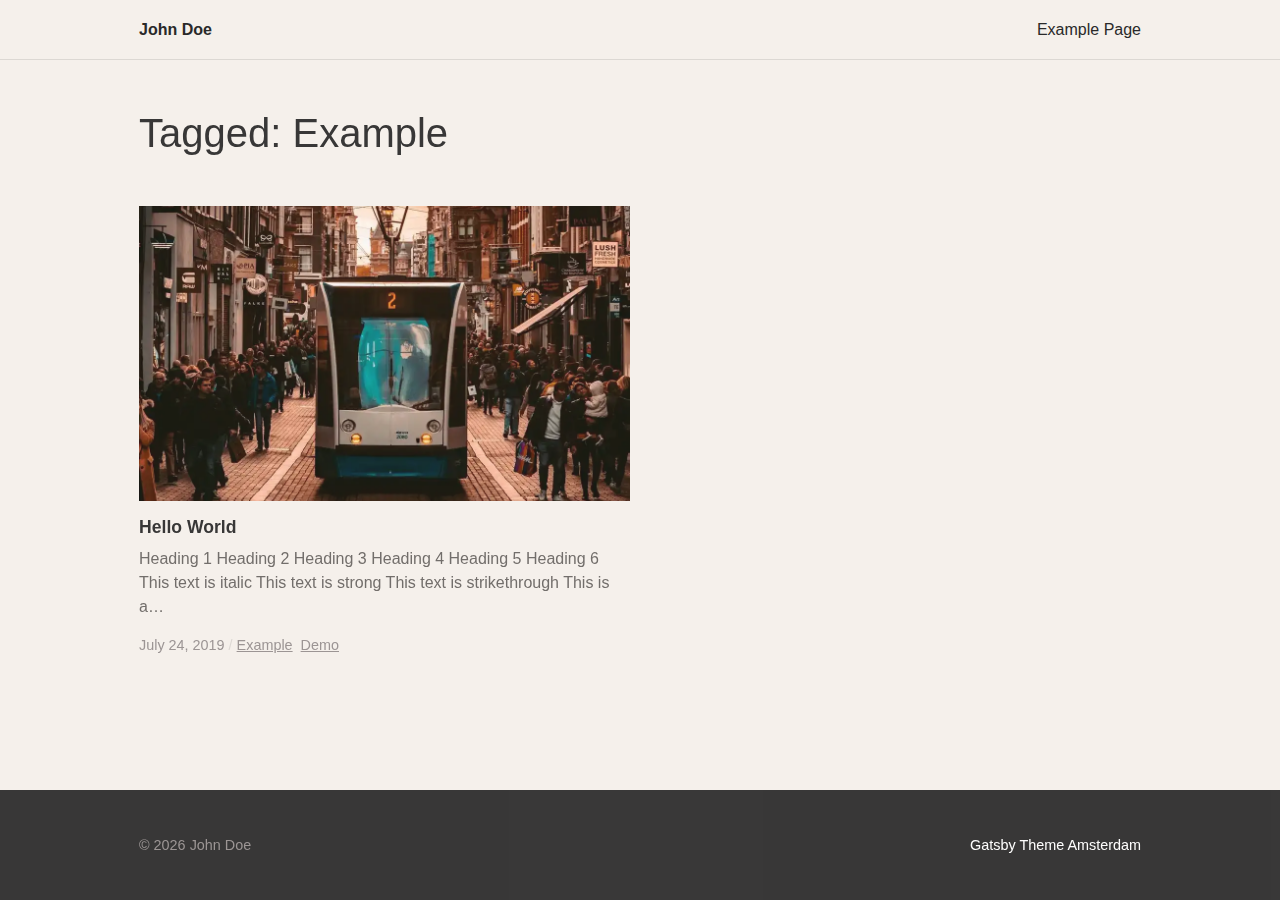
<file: tag/example/index.html>
<!DOCTYPE html><html lang="en"><head><meta charSet="utf-8"/><meta http-equiv="x-ua-compatible" content="ie=edge"/><meta name="viewport" content="width=device-width, initial-scale=1, shrink-to-fit=no"/><meta name="generator" content="Gatsby 2.18.17"/><link rel="icon" href="/icons/icon-48x48.png?v=1918e3feacf878a21f2f1cd693d04908"/><link rel="manifest" href="/manifest.webmanifest"/><meta name="theme-color" content="#292929"/><link rel="apple-touch-icon" sizes="48x48" href="/icons/icon-48x48.png?v=1918e3feacf878a21f2f1cd693d04908"/><link rel="apple-touch-icon" sizes="72x72" href="/icons/icon-72x72.png?v=1918e3feacf878a21f2f1cd693d04908"/><link rel="apple-touch-icon" sizes="96x96" href="/icons/icon-96x96.png?v=1918e3feacf878a21f2f1cd693d04908"/><link rel="apple-touch-icon" sizes="144x144" href="/icons/icon-144x144.png?v=1918e3feacf878a21f2f1cd693d04908"/><link rel="apple-touch-icon" sizes="192x192" href="/icons/icon-192x192.png?v=1918e3feacf878a21f2f1cd693d04908"/><link rel="apple-touch-icon" sizes="256x256" href="/icons/icon-256x256.png?v=1918e3feacf878a21f2f1cd693d04908"/><link rel="apple-touch-icon" sizes="384x384" href="/icons/icon-384x384.png?v=1918e3feacf878a21f2f1cd693d04908"/><link rel="apple-touch-icon" sizes="512x512" href="/icons/icon-512x512.png?v=1918e3feacf878a21f2f1cd693d04908"/><title data-react-helmet="true">Tag: example | John Doe</title><meta data-react-helmet="true" charSet="utf-8"/><meta data-react-helmet="true" name="viewport" content="width=device-width, initial-scale=1"/><meta data-react-helmet="true" name="description" content="John Doe is a lifestyle photographer based in San Francisco, CA"/><meta data-react-helmet="true" property="og:title" content="Tag: example"/><meta data-react-helmet="true" property="og:description" content="John Doe is a lifestyle photographer based in San Francisco, CA"/><meta data-react-helmet="true" property="og:image" content="https://gatsby-starter-amsterdam.netlify.com/static/64e7e6629d1f5600e8b679ebd4189011/a0205/cover.jpg"/><meta data-react-helmet="true" property="og:type" content="website"/><meta data-react-helmet="true" name="twitter:card" content="summary"/><meta data-react-helmet="true" name="twitter:creator" content="John Doe"/><meta data-react-helmet="true" name="twitter:title" content="Tag: example"/><meta data-react-helmet="true" name="twitter:description" content="John Doe is a lifestyle photographer based in San Francisco, CA"/><meta data-react-helmet="true" name="twitter:image" content="https://gatsby-starter-amsterdam.netlify.com/static/64e7e6629d1f5600e8b679ebd4189011/a0205/cover.jpg"/><style data-styled="ldLJXK bTQVDf gtSXaT gwaEkV bLivjD kePFJa jTvkfc hRuWeN fdMjFZ kyYuKh bCQtZM euuBIF itSSly kNGRBP fzSTSm bwaIEo gALwTW euCcPT dPjsUH cvNcZc flhupG sbkzH girIgL" data-styled-version="4.4.1">
/* sc-component-id: sc-global-1865860024 */
html,body,div,span,applet,object,iframe,h1,h2,h3,h4,h5,h6,p,blockquote,pre,a,abbr,acronym,address,big,cite,code,del,dfn,em,img,ins,kbd,q,s,samp,small,strike,strong,sub,sup,tt,var,b,u,i,center,dl,dt,dd,ol,ul,li,fieldset,form,label,legend,article,aside,canvas,details,embed,figure,figcaption,footer,header,hgroup,menu,nav,output,ruby,section,summary,time,mark,audio,video{margin:0;padding:0;border:0;font-size:100%;font:inherit;vertical-align:baseline;} article,aside,details,figcaption,figure,footer,header,hgroup,menu,nav,section{display:block;} @media screen and (min-width:35em){html{margin-right:calc(-100vw + 100%);overflow-x:hidden;}} ol,ul,li{list-style:none;} blockquote,q{quotes:none;} blockquote::before,blockquote::after,q::before,q::after{content:'';content:none;} table{border-collapse:collapse;border-spacing:0;} *{box-sizing:border-box;} body{background:#F5F0EB;color:#292929;line-height:1;font-size:100%;font-variant-ligatures:none;text-rendering:optimizeLegibility;text-shadow:rgba(0,0,0,.01) 0 0 1px;font-weight:400;font-family:-apple-system,BlinkMacSystemFont,"Segoe UI",Roboto,Helvetica,Arial,sans-serif;} h1,h2,h3,h4,h5,h6{font-family:-apple-system,BlinkMacSystemFont,"Segoe UI",Roboto,Helvetica,Arial,sans-serif;} img{display:block;width:100%;height:auto;} button,input{font-family:inherit;font-size:inherit;background:none;border:none;outline:none;-webkit-appearance:none;-moz-appearance:none;appearance:none;border-radius:0;resize:none;} button:focus,input:focus{outline:none;} button:invalid,input:invalid{box-shadow:none;} html{height:100%;} .siteRoot{padding:60px 0 0 0;margin:0 auto;display:-webkit-box;display:-webkit-flex;display:-ms-flexbox;display:flex;min-height:100vh;-webkit-flex-direction:column;-ms-flex-direction:column;flex-direction:column;} .siteContent{-webkit-flex:1;-ms-flex:1;flex:1;} .contain{overflow:hidden;} button,input,textarea,select{color:#292929;font-family:inherit;font-size:inherit;background:none;border:none;-webkit-appearance:none;-moz-appearance:none;appearance:none;-webkit-appearance:none;-moz-appearance:none;border-radius:0;resize:none;} button:invalid,input:invalid,textarea:invalid,select:invalid{box-shadow:none;} button:focus,input:focus,textarea:focus,select:focus{outline:5px auto #5E9ED6;outline:5px auto -webkit-focus-ring-color;} body:not(.user-is-tabbing) button:focus,body:not(.user-is-tabbing) input:focus,body:not(.user-is-tabbing) select:focus,body:not(.user-is-tabbing) textarea:focus,body:not(.user-is-tabbing) a:focus{outline:none;}
/* sc-component-id: Menu__Header-m96bbh-0 */
.bTQVDf{-webkit-transition:max-height 0.5s cubic-bezier(0.52,0.16,0.24,1),border 0.3s;transition:max-height 0.5s cubic-bezier(0.52,0.16,0.24,1),border 0.3s;background:#F5F0EB;position:fixed;top:0;right:0;bottom:0;left:0;max-height:60px;width:100%;z-index:99;display:-webkit-box;display:-webkit-flex;display:-ms-flexbox;display:flex;border-bottom:1px solid #DCD8D3;border-width:1px;} @media screen and (min-width:50em){.bTQVDf{max-height:60px;border-width:1px;}}
/* sc-component-id: Menu__Nav-m96bbh-1 */
.gtSXaT{max-width:1050px;width:100%;margin:0 auto;padding:0 1.5rem;}
/* sc-component-id: Menu__List-m96bbh-2 */
.bLivjD{position:relative;padding:4rem 0 0 0;pointer-events:none;} @media screen and (min-width:50em){.bLivjD{pointer-events:auto;display:-webkit-box;display:-webkit-flex;display:-ms-flexbox;display:flex;-webkit-flex-wrap:wrap;-ms-flex-wrap:wrap;flex-wrap:wrap;-webkit-box-pack:end;-webkit-justify-content:flex-end;-ms-flex-pack:end;justify-content:flex-end;padding:0;}}
/* sc-component-id: Menu__Item-m96bbh-3 */
.kePFJa{display:block;padding:0.5rem 0;} @media screen and (min-width:50em){.kePFJa{padding:0;line-height:60px;display:inline-block;margin:0 0 0 1rem;opacity:1 !important;visibility:visible !important;}} .kePFJa:first-child{padding:0;pointer-events:auto;line-height:60px;opacity:1 !important;visibility:visible !important;font-weight:600;position:absolute;left:0;top:0;margin:0;} @media screen and (min-width:50em){.kePFJa:first-child{position:relative;-webkit-flex:1;-ms-flex:1;flex:1;margin:0;}} .kePFJa a{position:relative;-webkit-text-decoration:none;text-decoration:none;color:#292929;-webkit-transition:all 0.3s;transition:all 0.3s;} .kePFJa a:hover{color:#C29967;} @media (hover:none){.kePFJa a{color:#292929 !important;}}
/* sc-component-id: Menu__Toggle-m96bbh-4 */
.gwaEkV{margin:0;padding:0;z-index:999;-webkit-transition:-webkit-transform 0.3s;-webkit-transition:transform 0.3s;transition:transform 0.3s;cursor:pointer;position:absolute;top:0;bottom:0;right:1.5rem;width:1.5rem;height:60px;} @media screen and (min-width:50em){.gwaEkV{display:none;}} .gwaEkV span{-webkit-transition:all 0.3s;transition:all 0.3s;display:block;background:#292929;width:100%;height:2px;} .gwaEkV span:first-child{-webkit-transform:rotate(0) translateY(.35rem);-ms-transform:rotate(0) translateY(.35rem);transform:rotate(0) translateY(.35rem);} .gwaEkV span:nth-child(2n){-webkit-transform:rotate(0) translateY(-.35rem);-ms-transform:rotate(0) translateY(-.35rem);transform:rotate(0) translateY(-.35rem);position:relative;bottom:0;}
/* sc-component-id: Footer__Wrapper-sc-1m9g0vd-0 */
.dPjsUH{background:#292929;}
/* sc-component-id: Footer__Container-sc-1m9g0vd-1 */
.cvNcZc{color:#958E8E;font-size:0.9em;max-width:1050px;width:100%;padding:2rem 1.5rem;margin:0 auto;} @media screen and (min-width:50em){.cvNcZc{padding:0 1.5rem;padding:3rem 1.5rem;display:-webkit-box;display:-webkit-flex;display:-ms-flexbox;display:flex;-webkit-flex-flow:row wrap;-ms-flex-flow:row wrap;flex-flow:row wrap;-webkit-box-pack:justify;-webkit-justify-content:space-between;-ms-flex-pack:justify;justify-content:space-between;-webkit-align-items:baseline;-webkit-box-align:baseline;-ms-flex-align:baseline;align-items:baseline;}}
/* sc-component-id: Footer__Copyright-sc-1m9g0vd-2 */
.flhupG{margin:0 0 1rem 0;} @media screen and (min-width:50em){.flhupG{margin:0;}}
/* sc-component-id: Footer__List-sc-1m9g0vd-3 */
.sbkzH{display:-webkit-box;display:-webkit-flex;display:-ms-flexbox;display:flex;-webkit-flex-flow:row wrap;-ms-flex-flow:row wrap;flex-flow:row wrap;-webkit-box-pack:start;-webkit-justify-content:flex-start;-ms-flex-pack:start;justify-content:flex-start;} @media screen and (min-width:50em){.sbkzH{-webkit-box-pack:justify;-webkit-justify-content:space-between;-ms-flex-pack:justify;justify-content:space-between;-webkit-align-items:center;-webkit-box-align:center;-ms-flex-align:center;align-items:center;}}
/* sc-component-id: Footer__Item-sc-1m9g0vd-4 */
.girIgL{margin:0 0.5rem 0.5rem 0;} @media screen and (min-width:50em){.girIgL{margin:0 0 0 0.5rem;}} .girIgL a{-webkit-transition:0.3s color;transition:0.3s color;color:white;-webkit-text-decoration:none;text-decoration:none;} .girIgL a:hover{color:#C29967;} @media (hover:none){.girIgL a{color:white !important;}}
/* sc-component-id: Layout__Skip-sc-10wo2e9-0 */
.ldLJXK{padding:0 1rem;line-height:60px;background:#2867cf;color:white;z-index:101;position:fixed;top:-100%;} .ldLJXK:hover{-webkit-text-decoration:underline;text-decoration:underline;} .ldLJXK:focus,.ldLJXK:active,.ldLJXK:hover{top:0;}
/* sc-component-id: Container__Wrapper-sc-1a3c9ve-0 */
.jTvkfc{-webkit-box-flex:1;-webkit-flex-grow:1;-ms-flex-positive:1;flex-grow:1;max-width:1050px;margin:0 auto;width:100%;padding:2.5rem 1.5rem;max-width:100%;padding:0;}
/* sc-component-id: Intro__Wrapper-nrv5g-0 */
.hRuWeN{max-width:1050px;width:100%;margin:3rem auto 0;padding:0 1.5rem;text-transform:capitalize;}
/* sc-component-id: Intro__Title-nrv5g-1 */
.fdMjFZ{line-height:1.25;text-align:left;font-size:2em;} @media screen and (min-width:35em){.fdMjFZ{font-size:2.5em;}} @media screen and (min-width:50em){.fdMjFZ{max-width:80%;}}
/* sc-component-id: BasicGrid__List-sc-15vudvt-0 */
.kyYuKh{margin:3rem auto;max-width:1050px;padding:0 1.5rem;display:-webkit-box;display:-webkit-flex;display:-ms-flexbox;display:flex;-webkit-flex-flow:row wrap;-ms-flex-flow:row wrap;flex-flow:row wrap;-webkit-box-pack:justify;-webkit-justify-content:space-between;-ms-flex-pack:justify;justify-content:space-between;}
/* sc-component-id: BasicGrid__Cover-sc-15vudvt-1 */
.euuBIF{-webkit-transition:opacity 0.4s;transition:opacity 0.4s;} .euuBIF img{-webkit-transition:-webkit-transform 0.6s !important;-webkit-transition:transform 0.6s !important;transition:transform 0.6s !important;} .euuBIF:hover{opacity:0.8;} .euuBIF:hover img{-webkit-transform:scale(1.03);-ms-transform:scale(1.03);transform:scale(1.03);} @media (hover:none){.euuBIF{opacity:1 !important;}.euuBIF img{-webkit-transform:scale(1) !important;-ms-transform:scale(1) !important;transform:scale(1) !important;}}
/* sc-component-id: BasicGrid__Item-sc-15vudvt-2 */
.bCQtZM{position:relative;display:inline-block;-webkit-flex:0 100%;-ms-flex:0 100%;flex:0 100%;margin:0 0 2rem;} @media screen and (min-width:35em){.bCQtZM{-webkit-flex:0 49%;-ms-flex:0 49%;flex:0 49%;}} .bCQtZM a{-webkit-text-decoration:none;text-decoration:none;-webkit-transition:color 0.3s;transition:color 0.3s;color:#292929;} .bCQtZM a:hover{color:#C29967;} @media (hover:none){.bCQtZM a{color:#292929 !important;}}
/* sc-component-id: BasicGrid__Title-sc-15vudvt-3 */
.itSSly{font-weight:600;margin:1rem 0 0 0;display:block;line-height:1.25;font-size:1rem;} @media screen and (min-width:35em){.itSSly{font-size:1.1rem;}}
/* sc-component-id: BasicGrid__Excerpt-sc-15vudvt-4 */
.kNGRBP{padding:0.5rem 0 0 0;line-height:1.5;color:#686461;}
/* sc-component-id: BasicGrid__Container-sc-15vudvt-5 */
.fzSTSm{padding:1rem 0 0;line-height:1.5;font-size:0.9em;}
/* sc-component-id: BasicGrid__Divider-sc-15vudvt-6 */
.gALwTW{margin:0 0.25rem;color:#DCD8D3;}
/* sc-component-id: BasicGrid__Date-sc-15vudvt-7 */
.bwaIEo{display:inline-block;color:#958E8E;}
/* sc-component-id: BasicGrid__Tag-sc-15vudvt-8 */
.euCcPT{display:inline-block;margin:0 0.5rem 0 0;text-transform:capitalize;} .euCcPT a{-webkit-text-decoration:underline;text-decoration:underline;color:#958E8E;} @media (hover:none){.euCcPT a{color:#958E8E !important;}}</style><link as="script" rel="preload" href="/app-a66ea6825aa091b6d430.js"/><link as="script" rel="preload" href="/component---node-modules-gatsby-theme-amsterdam-src-templates-tag-js-bfb4eff05ef7e6e024fd.js"/><link as="script" rel="preload" href="/commons-7bde31d1350d4a3a45da.js"/><link as="script" rel="preload" href="/webpack-runtime-da7c8d867daab31f4ece.js"/><link as="fetch" rel="preload" href="/page-data\tag\example\page-data.json" crossorigin="anonymous"/></head><body><div id="___gatsby"><div style="outline:none" tabindex="-1" role="group" id="gatsby-focus-wrapper"><a href="#main" id="skip-navigation" class="Layout__Skip-sc-10wo2e9-0 ldLJXK">Skip to content</a><header class="Menu__Header-m96bbh-0 bTQVDf"><nav class="Menu__Nav-m96bbh-1 gtSXaT"><button aria-label="Toggle Menu" class="Menu__Toggle-m96bbh-4 gwaEkV"><span></span><span></span></button><ul class="Menu__List-m96bbh-2 bLivjD"><li class="Menu__Item-m96bbh-3 kePFJa" style="opacity:0;visibility:hidden"><a href="/">John Doe</a></li><li class="Menu__Item-m96bbh-3 kePFJa" style="opacity:0;visibility:hidden"><a href="/example/">Example Page</a></li></ul></nav></header><main id="main" style="opacity:0"><div class="siteRoot"><section class="Container__Wrapper-sc-1a3c9ve-0 jTvkfc"><div class="Intro__Wrapper-nrv5g-0 hRuWeN"><h2 class="Intro__Title-nrv5g-1 fdMjFZ">Tagged: example</h2></div><ul class="BasicGrid__List-sc-15vudvt-0 kyYuKh"><li class="BasicGrid__Item-sc-15vudvt-2 bCQtZM"><a href="/hello-world/"><div class="BasicGrid__Cover-sc-15vudvt-1 euuBIF gatsby-image-wrapper" style="position:relative;overflow:hidden"><div style="width:100%;padding-bottom:60%"></div><img src="[data-uri]" alt="" style="position:absolute;top:0;left:0;width:100%;height:100%;object-fit:cover;object-position:center;opacity:1;transition-delay:500ms"/><noscript><picture><source type='image/webp' srcset="/static/64e7e6629d1f5600e8b679ebd4189011/7ca0e/cover.webp 250w,
/static/64e7e6629d1f5600e8b679ebd4189011/e9589/cover.webp 500w,
/static/64e7e6629d1f5600e8b679ebd4189011/e30b5/cover.webp 1000w" sizes="(max-width: 1000px) 100vw, 1000px" /><source srcset="/static/64e7e6629d1f5600e8b679ebd4189011/8be41/cover.jpg 250w,
/static/64e7e6629d1f5600e8b679ebd4189011/ca45b/cover.jpg 500w,
/static/64e7e6629d1f5600e8b679ebd4189011/a0205/cover.jpg 1000w" sizes="(max-width: 1000px) 100vw, 1000px" /><img loading="lazy" sizes="(max-width: 1000px) 100vw, 1000px" srcset="/static/64e7e6629d1f5600e8b679ebd4189011/8be41/cover.jpg 250w,
/static/64e7e6629d1f5600e8b679ebd4189011/ca45b/cover.jpg 500w,
/static/64e7e6629d1f5600e8b679ebd4189011/a0205/cover.jpg 1000w" src="/static/64e7e6629d1f5600e8b679ebd4189011/a0205/cover.jpg" alt="" style="position:absolute;top:0;left:0;opacity:1;width:100%;height:100%;object-fit:cover;object-position:center"/></picture></noscript></div></a><a href="/hello-world/"><h2 class="BasicGrid__Title-sc-15vudvt-3 itSSly">Hello World</h2><p class="BasicGrid__Excerpt-sc-15vudvt-4 kNGRBP">Heading 1 Heading 2 Heading 3 Heading 4 Heading 5 Heading 6 This text is italic This text is strong This text is strikethrough This is a…</p></a><div class="BasicGrid__Container-sc-15vudvt-5 fzSTSm"><span class="BasicGrid__Date-sc-15vudvt-7 bwaIEo">July 24, 2019</span><span class="BasicGrid__Divider-sc-15vudvt-6 gALwTW">/</span><span class="BasicGrid__Tag-sc-15vudvt-8 euCcPT"><a href="/tag/example/">example</a></span><span class="BasicGrid__Tag-sc-15vudvt-8 euCcPT"><a href="/tag/demo/">demo</a></span></div></li></ul></section><footer class="Footer__Wrapper-sc-1m9g0vd-0 dPjsUH"><div class="Footer__Container-sc-1m9g0vd-1 cvNcZc"><p class="Footer__Copyright-sc-1m9g0vd-2 flhupG">© <!-- -->2020<!-- --> <!-- -->John Doe</p><ul class="Footer__List-sc-1m9g0vd-3 sbkzH"><li class="Footer__Item-sc-1m9g0vd-4 girIgL"><a href="https://github.com/ryanwiemer/gatsby-theme-amsterdam" target="_blank" rel="noopener noreferrer">Gatsby Theme Amsterdam</a></li></ul></div></footer></div></main></div></div><script id="gatsby-script-loader">/*<![CDATA[*/window.pagePath="/tag/example";/*]]>*/</script><script id="gatsby-chunk-mapping">/*<![CDATA[*/window.___chunkMapping={"app":["/app-a66ea6825aa091b6d430.js"],"component---node-modules-gatsby-plugin-offline-app-shell-js":["/component---node-modules-gatsby-plugin-offline-app-shell-js-87ef582ba388a83f73c0.js"],"component---node-modules-gatsby-theme-amsterdam-src-templates-post-js":["/component---node-modules-gatsby-theme-amsterdam-src-templates-post-js-b910e657a45f81a376c4.js"],"component---node-modules-gatsby-theme-amsterdam-src-templates-posts-js":["/component---node-modules-gatsby-theme-amsterdam-src-templates-posts-js-80d9d1c82d409706ecd4.js"],"component---node-modules-gatsby-theme-amsterdam-src-templates-tag-js":["/component---node-modules-gatsby-theme-amsterdam-src-templates-tag-js-bfb4eff05ef7e6e024fd.js"],"component---node-modules-gatsby-theme-amsterdam-src-pages-404-js":["/component---node-modules-gatsby-theme-amsterdam-src-pages-404-js-4fe82b5d8897d521dfae.js"],"component---src-pages-example-js":["/component---src-pages-example-js-0d14fae90ad0b966762d.js"]};/*]]>*/</script><script src="/webpack-runtime-da7c8d867daab31f4ece.js" async=""></script><script src="/commons-7bde31d1350d4a3a45da.js" async=""></script><script src="/component---node-modules-gatsby-theme-amsterdam-src-templates-tag-js-bfb4eff05ef7e6e024fd.js" async=""></script><script src="/app-a66ea6825aa091b6d430.js" async=""></script></body></html>
</file>
